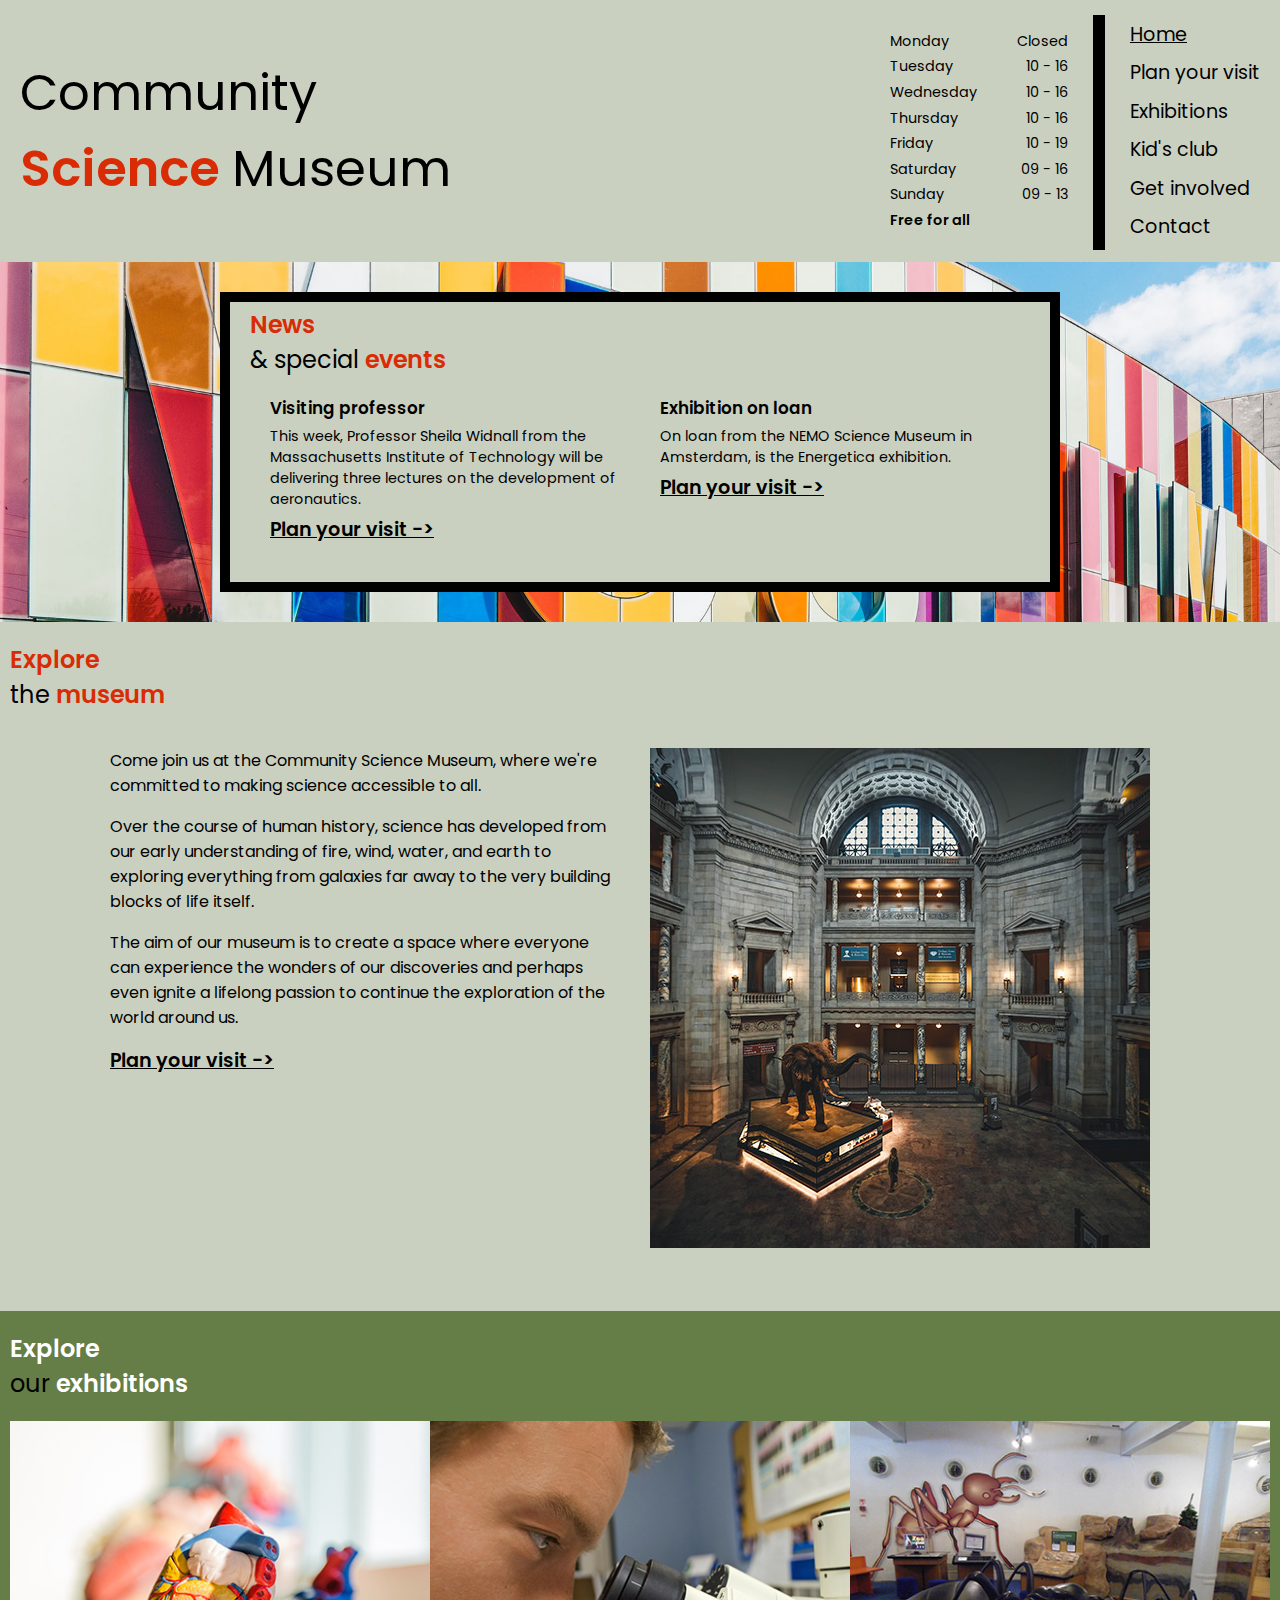
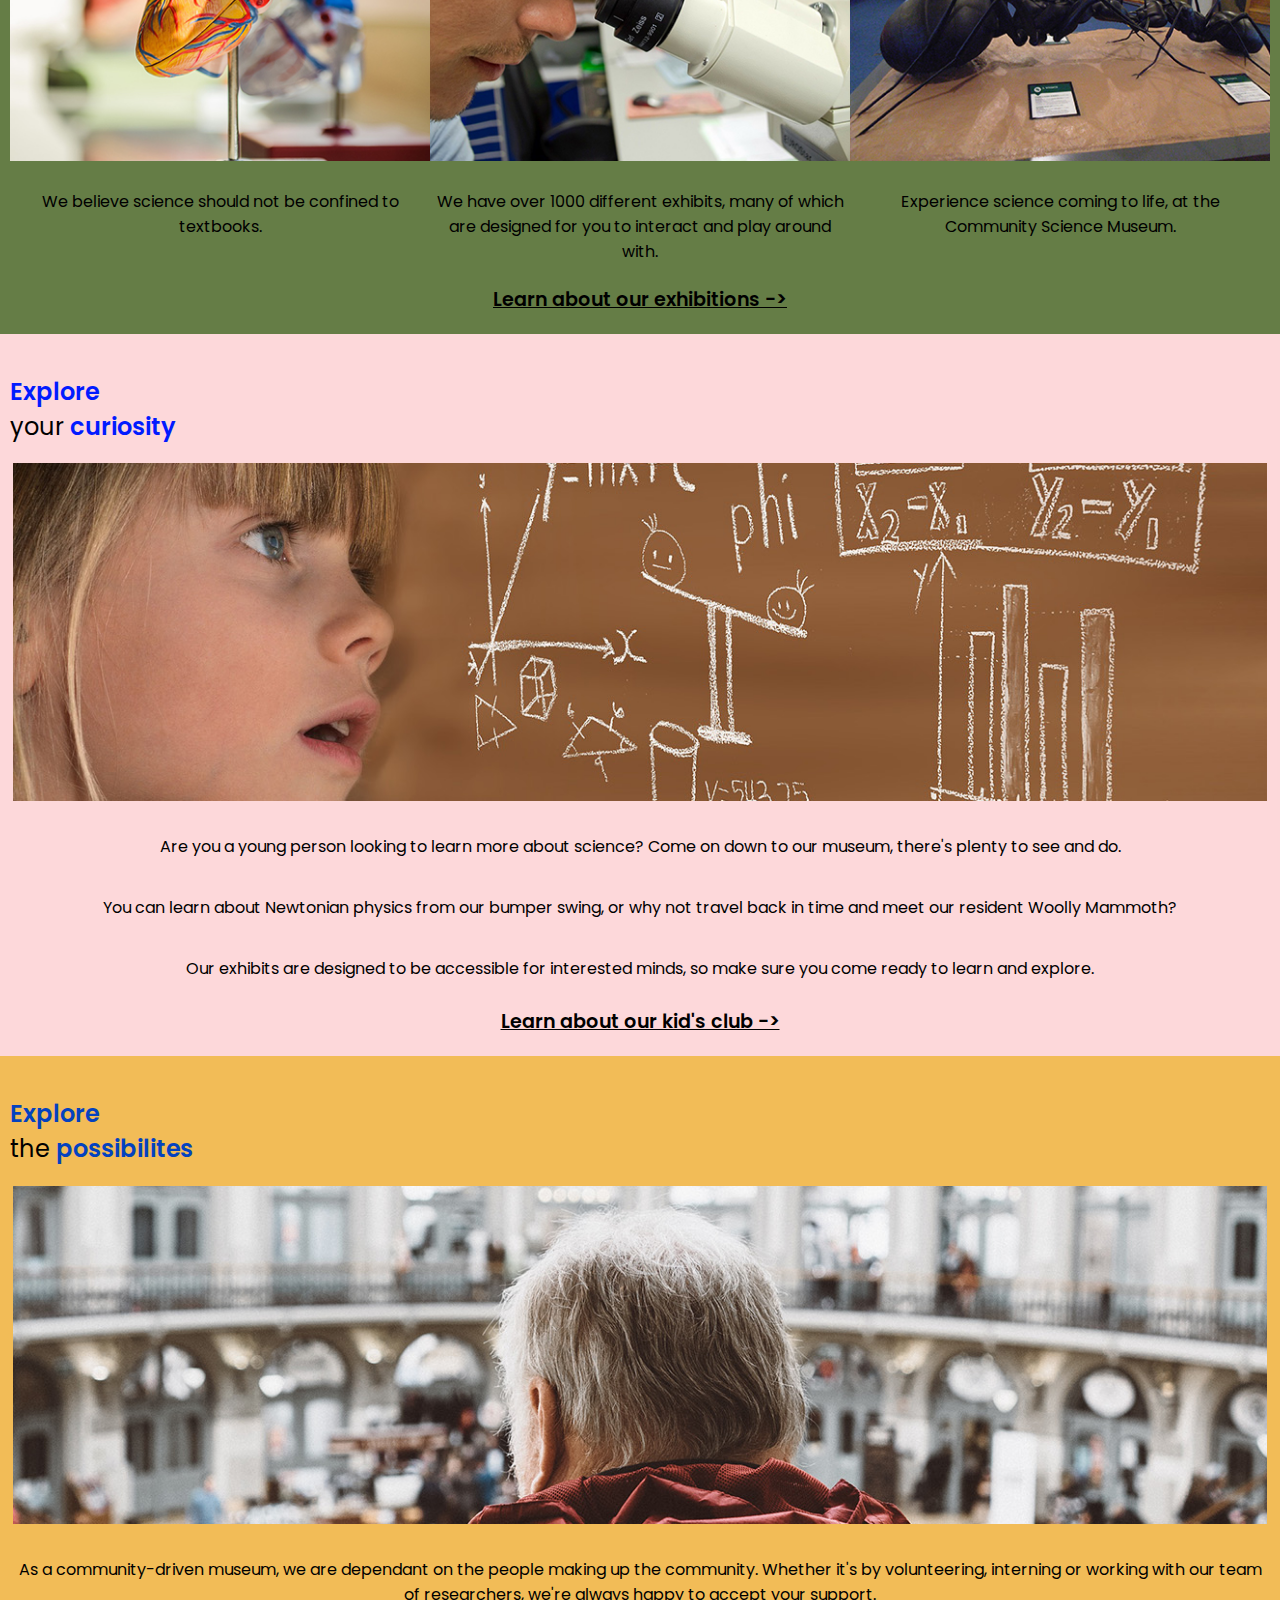
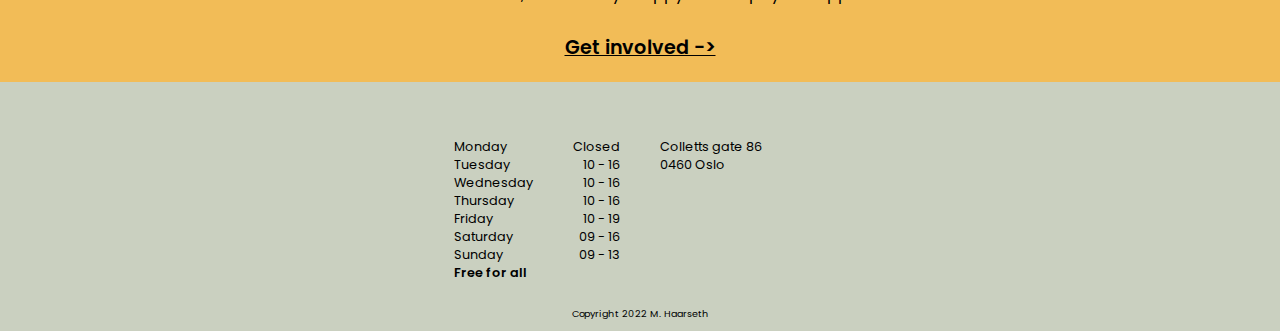
<file: index.html>
<!DOCTYPE html>
<html lang="en">
<head>
    <meta charset="UTF-8">
    <meta http-equiv="X-UA-Compatible" content="IE=edge">
    <meta name="viewport" content="width=device-width, initial-scale=1.0">
    <meta name="description" content="The Community Science Museum - An interactive science museum with over thousand exhibits.">
    <link href="css/styles.css" rel="stylesheet">
    <link rel="preconnect" href="https://fonts.googleapis.com">
    <link rel="preconnect" href="https://fonts.gstatic.com" crossorigin>
    <link href="https://fonts.googleapis.com/css2?family=Poppins:wght@400;600;700&display=swap" rel="stylesheet">
    <title>The Community Science Museum | Home</title>
</head>
<body class="index-body">
    <header>
        <nav>
            <h1 class="nav-heading">
                Community 
                <span class="index-nav-heading-highlight line-break">Science <span class="no-highlight">Museum</span></span>
            </h1>
            <div class="opening-hours">
                <div class="admission">
                    <div class="opening-hours-days">
                        <ul>
                            <li>Monday</li>
                            <li>Tuesday</li>
                            <li>Wednesday</li>
                            <li>Thursday</li>
                            <li>Friday</li>
                            <li>Saturday</li>
                            <li>Sunday</li>
                            <li class="free-highlight">Free for all</li>
                        </ul>
                    </div>
                    <div class="opening-hours-times">
                        <ul>
                            <li>Closed</li>
                            <li>10 - 16</li>
                            <li>10 - 16</li>
                            <li>10 - 16</li>
                            <li>10 - 19</li>
                            <li>09 - 16</li>
                            <li>09 - 13</li>
                        </ul>
                    </div>
                </div>
            </div>
            <div class="nav-menu">
                <div class="nav-divider"></div>
                    <ul>
                        <li class="current">Home</li>
                        <li><a href="visit.html">Plan your visit</a></li>
                        <li><a href="exhibitions.html">Exhibitions</a></li>
                        <li><a href="kids.html">Kid's club</a></li>
                        <li><a href="support.html">Get involved</a></li>
                        <li><a href="contact.html">Contact</a></li>
                    </ul>
            </div>
        </nav>
    </header>
    <main>
        <div class="top-background">
        <section class="news">
            <h2><span class="h-highlight">News</span><span class="line-break"> & special <span class="h-highlight">events</span></span></h2>
            <div class="news-container">
                <div class="news-left">
                    <h3>Visiting professor</h3>
                    <p>
                        This week, Professor Sheila Widnall from the
                        Massachusetts Institute of Technology
                        will be delivering three lectures on the
                        development of aeronautics.
                    </p>
                    <a href="visit.html" class="page-link">Plan your visit -></a>
                </div>
                <div class="news-right">
                    <h3>Exhibition on loan</h3>
                    <p>
                        On loan from the NEMO Science Museum in
                        Amsterdam, is the Energetica exhibition.
                    </p>
                    <a href="visit.html" class="page-link">Plan your visit -></a>
                </div>
            </div>
            <div class="admission-box">
                <div class="opening-hours-days-box">
                    <ul>
                        <li>Monday</li>
                        <li>Tuesday</li>
                        <li>Wednesday</li>
                        <li>Thursday</li>
                        <li>Friday</li>
                        <li>Saturday</li>
                        <li>Sunday</li>
                        <li class="free-highlight">Free for all</li>
                    </ul>
                </div>
                <div class="opening-hours-times-box">
                    <ul>
                        <li>Closed</li>
                        <li>10 - 16</li>
                        <li>10 - 16</li>
                        <li>10 - 16</li>
                        <li>10 - 19</li>
                        <li>09 - 16</li>
                        <li>09 - 13</li>
                    </ul>
                </div>
            </div>
        </section>
        </div>
        <section class="news-mobile">
            <h2><span class="h-highlight">News</span><span class="line-break"> & special <span class="h-highlight">events</span></span></h2>
            <div class="news-container-mobile">
                <div class="news-left-mobile">
                    <h3>Visiting professor</h3>
                    <p>
                        This week, Professor Sheila Widnall from the
                        Massachusetts Institute of Technology
                        will be delivering three lectures on the
                        development of aeronautics.
                    </p>
                    <a href="visit.html" class="page-link">Plan your visit -></a>
                </div>
                <div class="news-right-mobile">
                    <h3>Exhibition on loan</h3>
                    <p>
                        On loan from the NEMO Science Museum in
                        Amsterdam, is the Energetica exhibition.
                    </p>
                    <a href="visit.html" class="page-link">Plan your visit -></a>
                </div>
            </div>
        </section>
        <section class="index-explore-museum">
            <h2>
                <span class="h-highlight">Explore</span>
                <span class="line-break">the <span class="h-highlight">museum</span></span>
            </h2>
            <div class="image-and-text-share">
                <div class="image-and-text-share-copy">
                    <p>
                        Come join us at the Community Science Museum, where we're committed to
                        making science accessible to all.
                    </p>
                    <p>
                        Over the course of human history, science has developed from our early
                        understanding of fire, wind, water, and earth to exploring everything from
                        galaxies far away to the very building blocks of life itself.
                    </p>
                    <p>
                        The aim of our museum is to create a space where everyone can experience
                        the wonders of our discoveries and perhaps even ignite a lifelong passion to
                        continue the exploration of the world around us.
                    </p>
                    <a href="visit.html" class="page-link">Plan your visit -></a>
                </div>
                    <figure class="image-and-text-share-img">
                        <img src="images/reception.jpg" alt="The Community Science Museum reception area">
                    </figure>
            </div>
        </section>
        <section class="index-exhibitions">
            <div class="index-exhibitions-container">
                <h2>
                    <span class="h-highlight">Explore</span>
                    <span class="line-break">our <span class="h-highlight">exhibitions</span></span>
                </h2>
                <div class="index-exhibitions-boxes">
                    <div class="index-exhibitions-box">
                        <div class="index-exhibitions-box-img">
                            <img src="images/heart.jpg" alt="Picture of a model heart">
                        </div>
                        <p>We believe science should not be confined to textbooks.</p>
                    </div>
                    <div class="index-exhibitions-box">
                        <div class="index-exhibitions-box-img">
                            <img src="images/microscope.jpg" alt="Picture of a man looking through a microscope">
                        </div>
                        <p>We have over 1000 different exhibits, many of which are designed for you to interact and play around with.</p>
                    </div>
                    <div class="index-exhibitions-box">
                        <div class="index-exhibitions-box-img">
                            <img src="images/ants.jpg" alt="Picture of two model ants fighting">
                        </div>
                        <p>Experience science coming to life, at the Community Science Museum.</p>
                    </div>
                </div>
                <a href="exhibitions.html" class="page-link">Learn about our exhibitions -></a>
            </div>
        </section>
        <section class="index-kids narrow-image">
            <div class="narrow-image-container">
                <h2>
                    <span class="h-highlight">Explore</span>
                    <span class="line-break">your <span class="h-highlight">curiosity</span></span>
                </h2>
                <div class="narrow-image-img">
                    <img src="images/kidboard.jpg" alt="Young kid looking at chalkboard">
                </div>
                <div class="narrow-image-copy">
                    <p>
                        Are you a young person looking to learn more about science?
                        Come on down to our museum, there's plenty to see and do.
                    </p>
                    <p>
                        You can learn about Newtonian physics from our bumper swing,
                        or why not travel back in time and meet our resident Woolly Mammoth?
                    </p>
                    <p>
                        Our exhibits are designed to be accessible for interested minds,
                        so make sure you come ready to learn and explore.
                    </p>
                </div>
                <a href="kids.html" class="page-link">Learn about our kid's club -></a>
            </div>
        </section>
        <section class="index-support narrow-image">
            <div class="narrow-image-container">
                <h2>
                    <span class="h-highlight">Explore</span>
                    <span class="line-break">the <span class="h-highlight">possibilites</span></span>
                </h2>
                <div class="narrow-image-img">
                    <img src="images/person-in-hall.jpg" alt="Senior person looking at the museum hall">
                </div>
                <div class="narrow-image-copy">
                    <p>
                        As a community-driven museum, we are dependant on the people making up the community.
                        Whether it's by volunteering, interning or working with our team of researchers, we're always happy to accept your support.
                    </p>
                </div>
                <a href="support.html" class="page-link">Get involved -></a>
            </div>
        </section>
    </main>
    <footer>
        <div class="footer-opening-hours">
            <div class="footer-admission">
                <div class="footer-opening-hours-days">
                    <ul>
                        <li>Monday</li>
                        <li>Tuesday</li>
                        <li>Wednesday</li>
                        <li>Thursday</li>
                        <li>Friday</li>
                        <li>Saturday</li>
                        <li>Sunday</li>
                        <li class="free-highlight">Free for all</li>
                    </ul>
                </div>
                <div class="footer-opening-hours-times">
                    <ul>
                        <li>Closed</li>
                        <li>10 - 16</li>
                        <li>10 - 16</li>
                        <li>10 - 16</li>
                        <li>10 - 19</li>
                        <li>09 - 16</li>
                        <li>09 - 13</li>
                    </ul>
                </div>
            </div>
            <div class="footer-adress">
                <ul>
                    <li>Colletts gate 86</li>
                    <li>0460 Oslo</li>
                </ul>
            </div>
        </div>
    <div class="copyright">
        <p>Copyright 2022 M. Haarseth</p>
    </div>
    </footer>
</body>
</html>
</file>
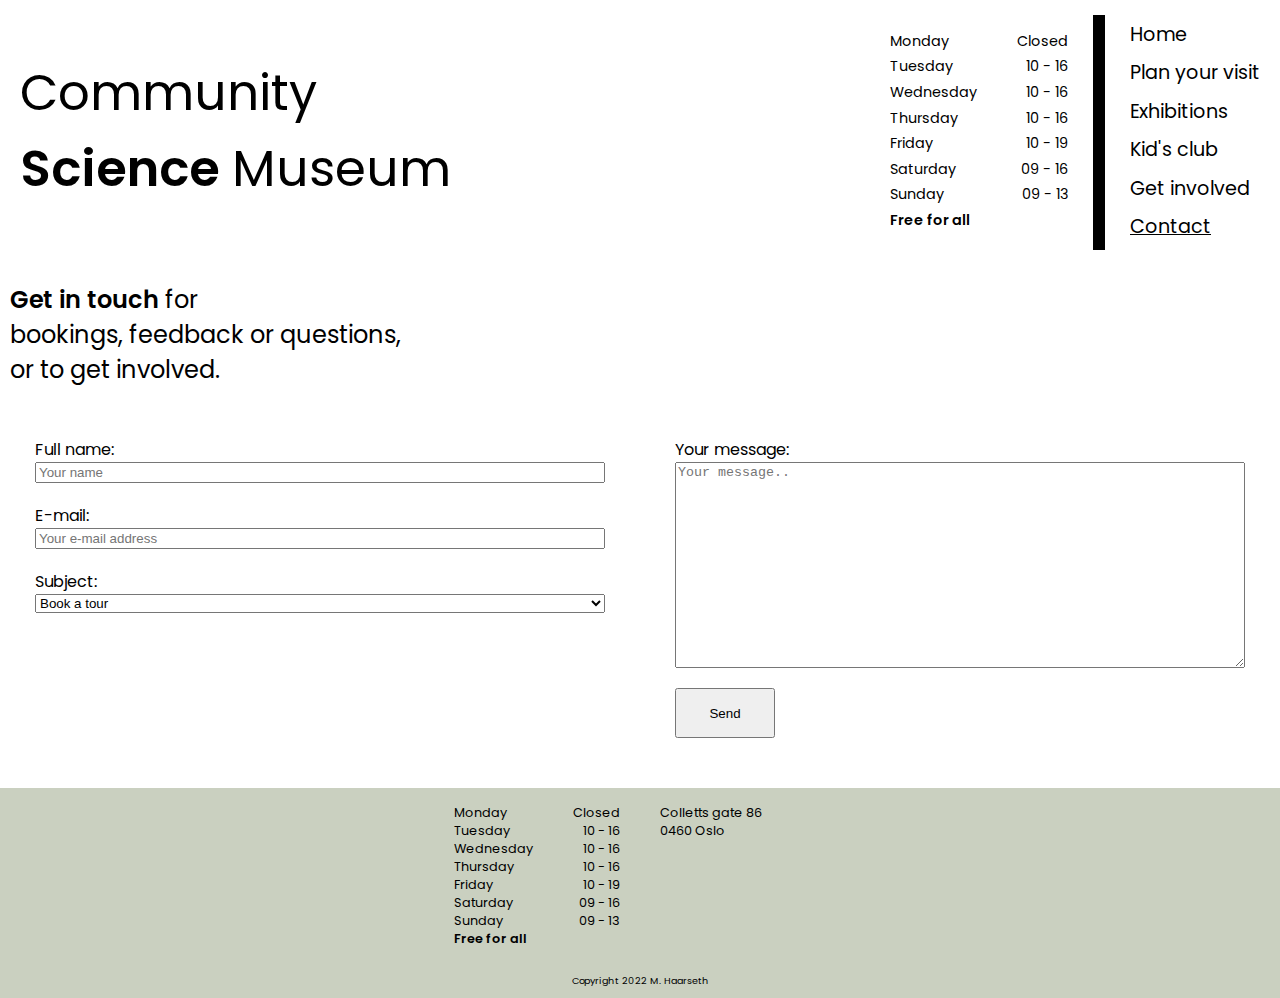
<file: contact.html>
<!DOCTYPE html>
<html lang="en">
<head>
    <meta charset="UTF-8">
    <meta http-equiv="X-UA-Compatible" content="IE=edge">
    <meta name="viewport" content="width=device-width, initial-scale=1.0">
    <meta name="description" content="The Community Science Museum - An interactive science museum with over thousand exhibits. Sign up for activities, join the team or contact us for feedback and questions.">
    <link href="css/styles.css" rel="stylesheet">
    <link rel="preconnect" href="https://fonts.googleapis.com">
    <link rel="preconnect" href="https://fonts.gstatic.com" crossorigin>
    <link href="https://fonts.googleapis.com/css2?family=Poppins:wght@400;600;700&display=swap" rel="stylesheet">
    <title>The Community Science Museum | Contact</title>
</head>
<body class="contact-body">
    <header>
        <nav>
            <h1 class="nav-heading">
                Community 
                <span class="contact-nav-heading-highlight line-break">Science <span class="no-highlight">Museum</span></span>
            </h1>
            <div class="opening-hours">
                <div class="admission">
                    <div class="opening-hours-days">
                        <ul>
                            <li>Monday</li>
                            <li>Tuesday</li>
                            <li>Wednesday</li>
                            <li>Thursday</li>
                            <li>Friday</li>
                            <li>Saturday</li>
                            <li>Sunday</li>
                            <li class="free-highlight">Free for all</li>
                        </ul>
                    </div>
                    <div class="opening-hours-times">
                        <ul>
                            <li>Closed</li>
                            <li>10 - 16</li>
                            <li>10 - 16</li>
                            <li>10 - 16</li>
                            <li>10 - 19</li>
                            <li>09 - 16</li>
                            <li>09 - 13</li>
                        </ul>
                    </div>
                </div>
            </div>
            <div class="nav-menu">
                <div class="nav-divider"></div>
                    <ul>
                        <li><a href="index.html">Home</a></li>
                        <li><a href="visit.html">Plan your visit</a></li>
                        <li><a href="exhibitions.html">Exhibitions</a></li>
                        <li><a href="kids.html">Kid's club</a></li>
                        <li><a href="support.html">Get involved</a></li>
                        <li class="current">Contact</li>
                    </ul>
            </div>
        </nav>
    </header>
    <main class="contact">
        <div class="contact-h1-container">
            <h2>
                <span class="h-highlight">Get in touch</span> for <span class="line-break">
                bookings, feedback or questions,</span><span class="line-break"></span>
                or to get involved.
            </h2>
        </div>

        <form method="GET">
            <div class="contact-left">
                <label for="full-name">Full name:</label>
                <input type="text" Name="Full name" id="full-name" placeholder="Your name">
                <label for="e-mail">E-mail:</label>
                <input type="email" Name="E-mail" id="e-mail" Placeholder="Your e-mail address">
                <label>Subject:</label>
                <select name="subject" id="subject">
                    <option value="book-a-tour">Book a tour</option>
                    <option value="kid's club">Sign up for one of our kid clubs</option>
                    <option value="support">Support</option>
                    <option value="internship">Internship</option>
                    <option value="volunteering">Volunteering</option>
                    <option value="researcher">I am a researcher</option>
                    <option value="question">Questions</option>
                    <option value="feedback">Feedback</option>
                </select>
            </div>
            <div class="contact-right">
                <label for="message">Your message:</label>
                <textarea id="message" name="message" placeholder="Your message.."></textarea>
                <input type="submit" class="contact-cta-button" value="Send">
            </div>
        </form>

    </main>
    <footer>
        <div class="footer-opening-hours">
            <div class="footer-admission">
                <div class="footer-opening-hours-days">
                    <ul>
                        <li>Monday</li>
                        <li>Tuesday</li>
                        <li>Wednesday</li>
                        <li>Thursday</li>
                        <li>Friday</li>
                        <li>Saturday</li>
                        <li>Sunday</li>
                        <li class="free-highlight">Free for all</li>
                    </ul>
                </div>
                <div class="footer-opening-hours-times">
                    <ul>
                        <li>Closed</li>
                        <li>10 - 16</li>
                        <li>10 - 16</li>
                        <li>10 - 16</li>
                        <li>10 - 19</li>
                        <li>09 - 16</li>
                        <li>09 - 13</li>
                    </ul>
                </div>
            </div>
            <div class="footer-adress">
                <ul>
                    <li>Colletts gate 86</li>
                    <li>0460 Oslo</li>
                </ul>
            </div>
        </div>
    <div class="copyright">
        <p>Copyright 2022 M. Haarseth</p>
    </div>
    </footer>
</body>
</html>
</file>
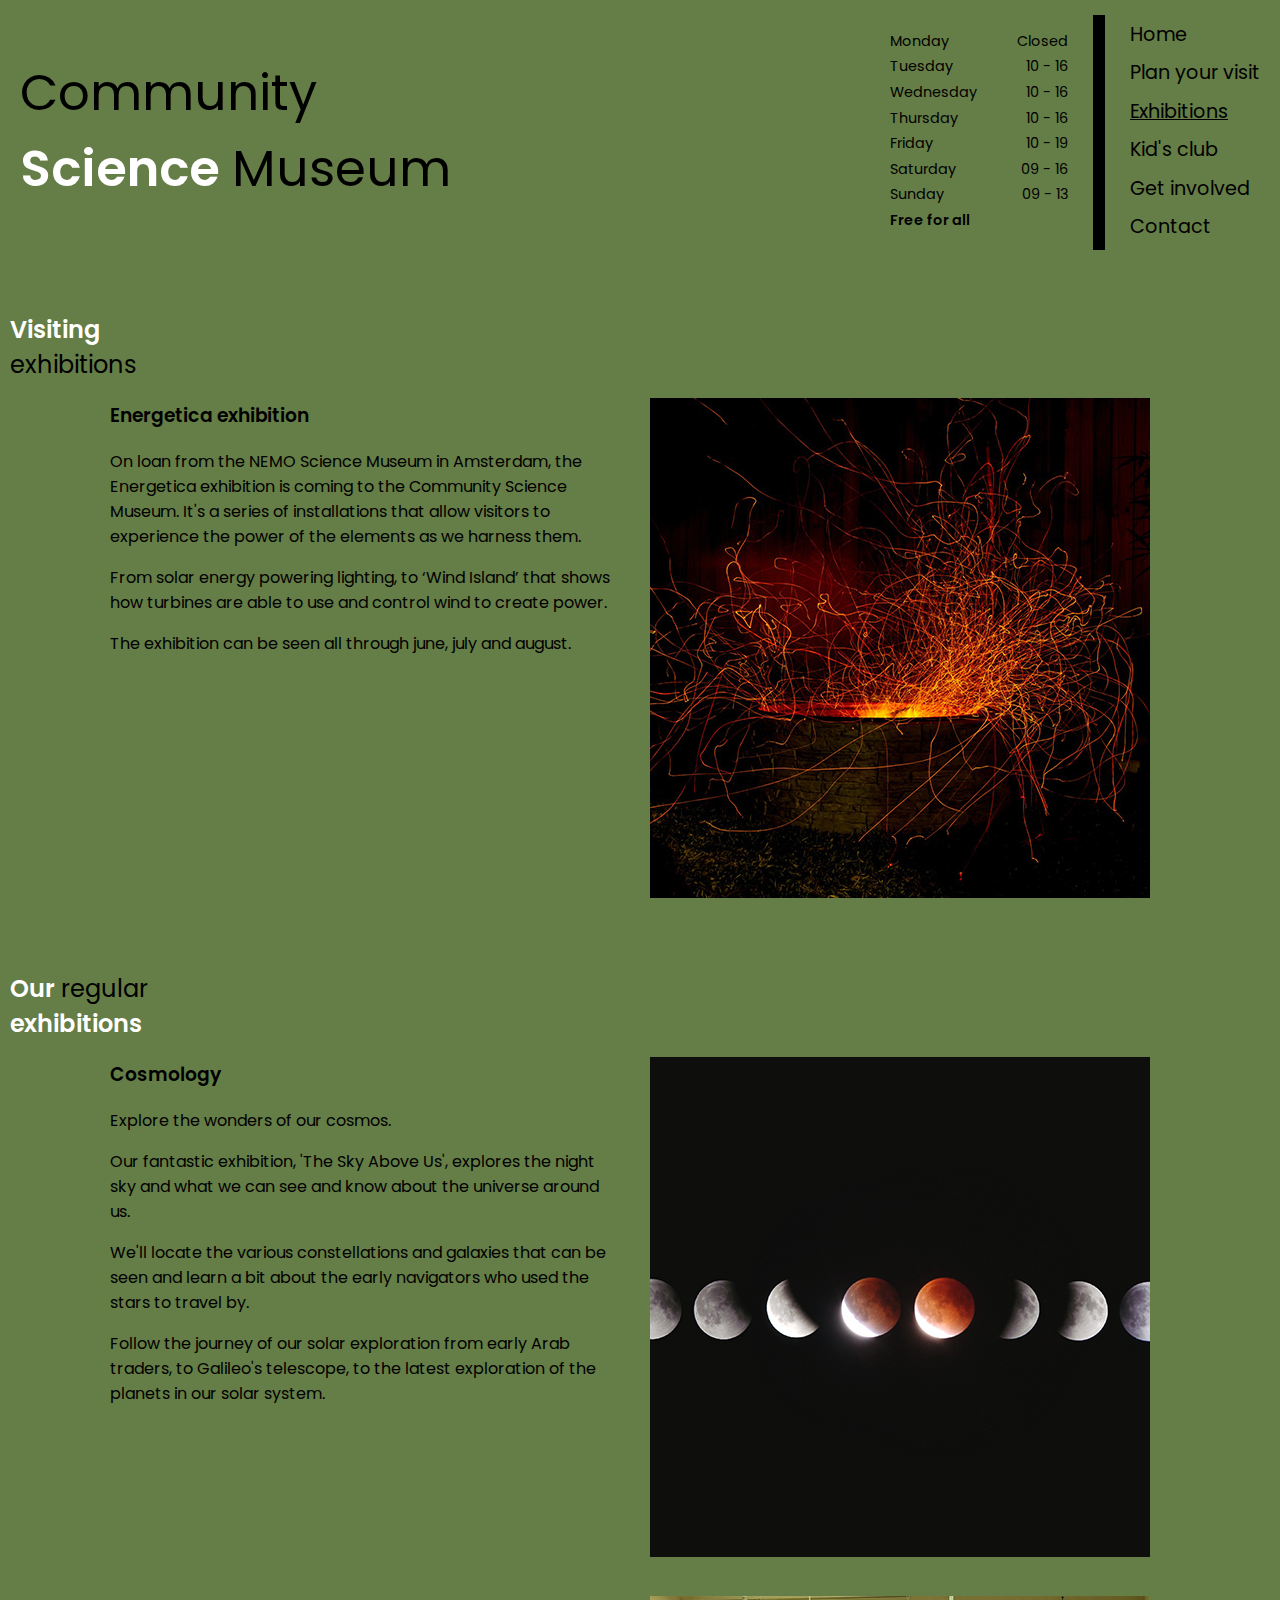
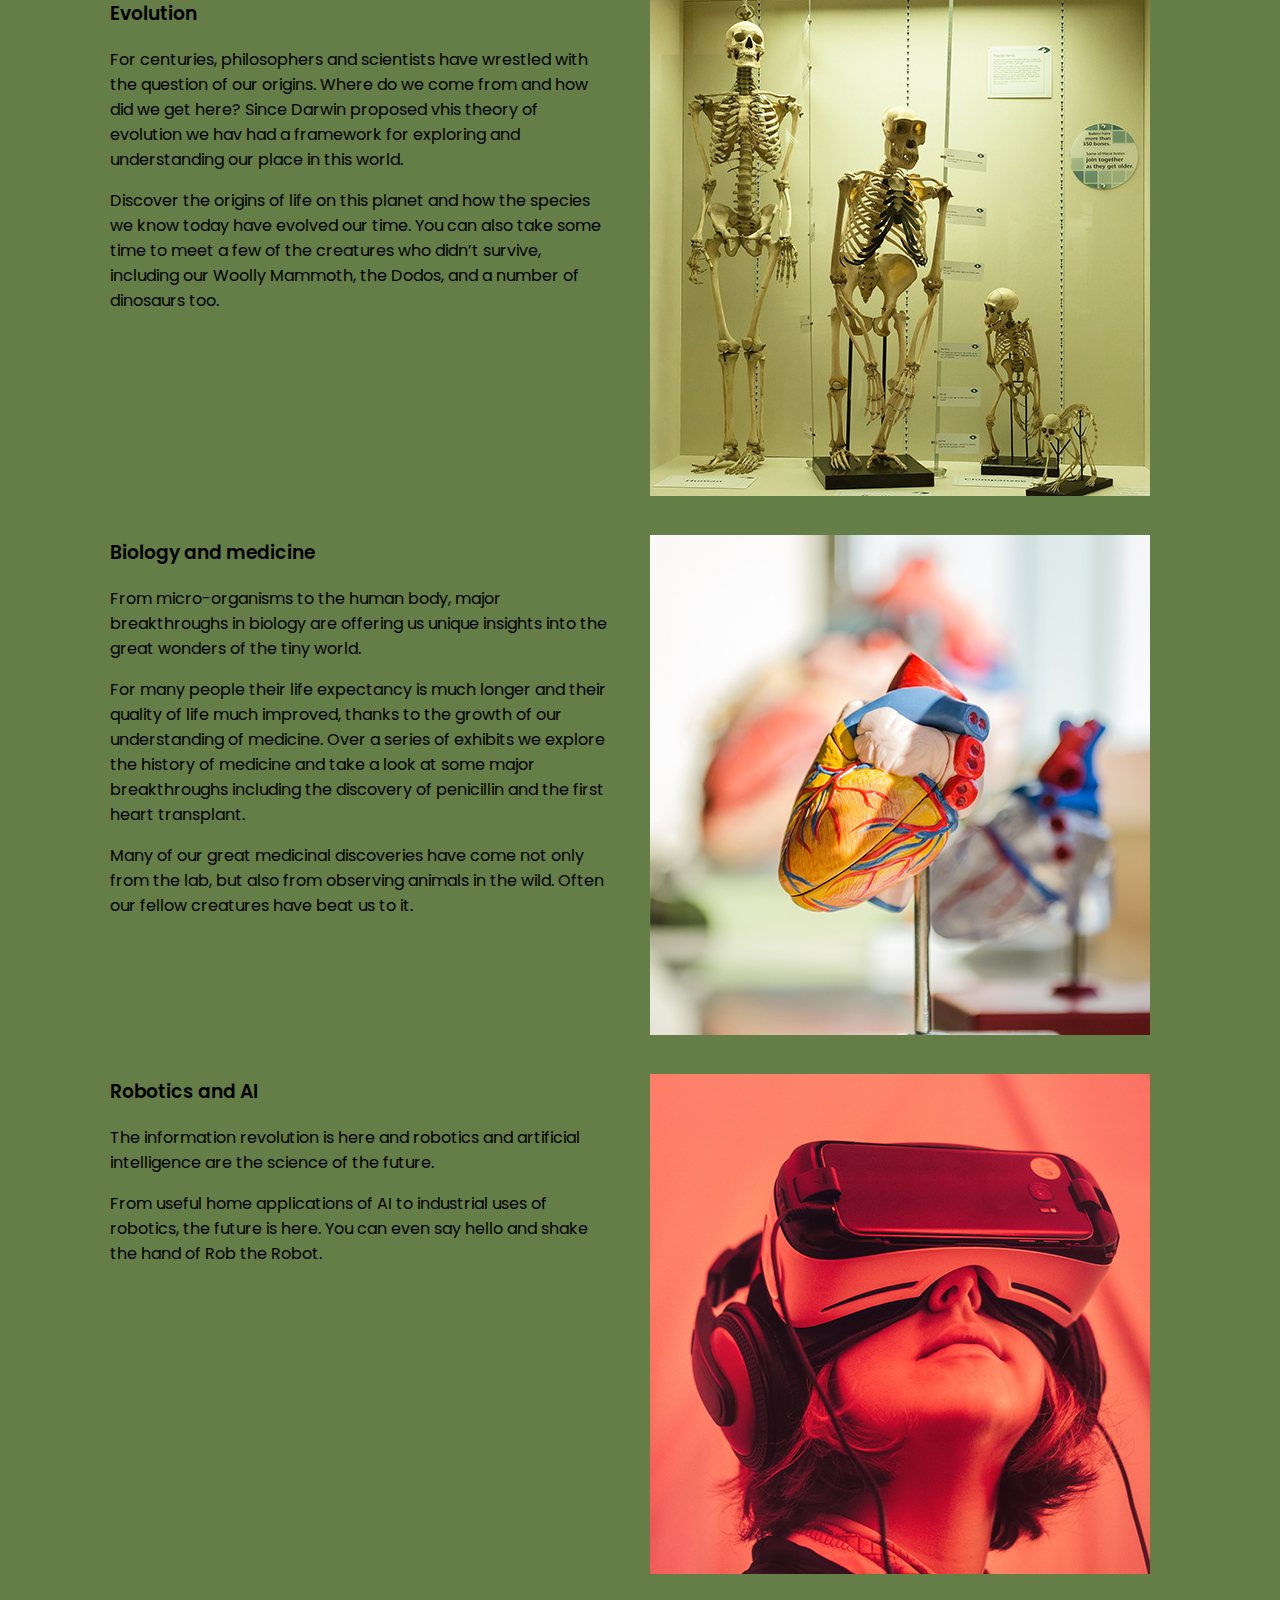
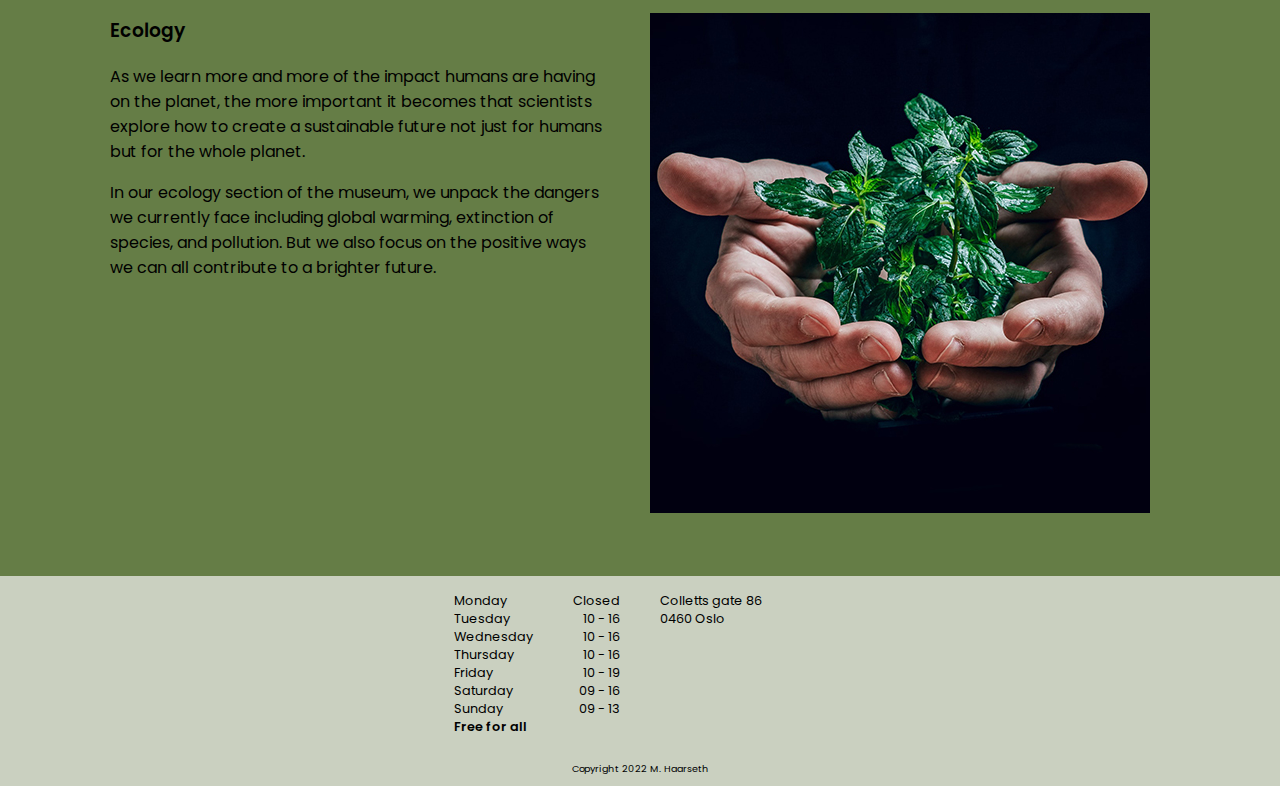
<file: exhibitions.html>
<!DOCTYPE html>
<html lang="en">
<head>
    <meta charset="UTF-8">
    <meta http-equiv="X-UA-Compatible" content="IE=edge">
    <meta name="viewport" content="width=device-width, initial-scale=1.0">
    <meta name="description" content="The Community Science Museum - An interactive science museum with over thousand exhibits. Read about our regular exhibits, and the visiting ones.">
    <link href="css/styles.css" rel="stylesheet">
    <link rel="preconnect" href="https://fonts.googleapis.com">
    <link rel="preconnect" href="https://fonts.gstatic.com" crossorigin>
    <link href="https://fonts.googleapis.com/css2?family=Poppins:wght@400;600;700&display=swap" rel="stylesheet">
    <title>The Community Science Museum | Exhibitions</title>
</head>
<body class="exhibitions-body">
    <header>
        <nav>
            <h1 class="nav-heading">
                Community 
                <span class="exhibitions-nav-heading-highlight line-break">Science <span class="no-highlight">Museum</span></span>
            </h1>
            <div class="opening-hours">
                <div class="admission">
                    <div class="opening-hours-days">
                        <ul>
                            <li>Monday</li>
                            <li>Tuesday</li>
                            <li>Wednesday</li>
                            <li>Thursday</li>
                            <li>Friday</li>
                            <li>Saturday</li>
                            <li>Sunday</li>
                            <li class="free-highlight">Free for all</li>
                        </ul>
                    </div>
                    <div class="opening-hours-times">
                        <ul>
                            <li>Closed</li>
                            <li>10 - 16</li>
                            <li>10 - 16</li>
                            <li>10 - 16</li>
                            <li>10 - 19</li>
                            <li>09 - 16</li>
                            <li>09 - 13</li>
                        </ul>
                    </div>
                </div>
            </div>
            <div class="nav-menu">
                <div class="nav-divider"></div>
                    <ul>
                        <li><a href="index.html">Home</a></li>
                        <li><a href="visit.html">Plan your visit</a></li>
                        <li class="current">Exhibitions</li>
                        <li><a href="kids.html">Kid's club</a></li>
                        <li><a href="support.html">Get involved</a></li>
                        <li><a href="contact.html">Contact</a></li>
                    </ul>
            </div>
        </nav>
    </header>
    <main>
        <section class="visiting-exhibitions-container">
            <h2>
                <span class="h-highlight">Visiting</span><br>
                exhibitions
            </h2>
            <div class="image-and-text-share">
                <div class="image-and-text-share-copy">
                    <h3>Energetica exhibition</h3>
                    <p>
                        On loan from the NEMO Science Museum in Amsterdam,
                        the Energetica exhibition is coming to the Community Science
                        Museum. It's a series of installations that allow visitors to
                        experience the power of the elements as we harness them.
                    </p>
                    <p>
                        From solar energy powering lighting, to ‘Wind Island’ that shows
                        how turbines are able to use and control wind to create power.
                    </p>
                    <p>
                        The exhibition can be seen all through june, july and august.
                    </p>
                </div>
                    <figure class="image-and-text-share-img">
                        <img src="images/element-fire.jpg" alt="A pan of fire">
                    </figure>
            </div>
        </section>
        <section class="regular-exhibitions-container">
            <h2>
                <span class="h-highlight">Our</span> regular<br>
                <span class="h-highlight">exhibitions</span>
            </h2>
            <div class="image-and-text-share">
                <div class="image-and-text-share-copy">
                    <h3>Cosmology</h3>
                    <p>
                        Explore the wonders of our cosmos.
                    </p>
                    <p>
                        Our fantastic exhibition, 'The Sky Above Us', explores the night
                        sky and what we can see and know about the universe around us.
                    </p>
                    <p>
                        We'll locate the various constellations and galaxies that can be
                        seen and learn a bit about the early navigators who used the
                        stars to travel by.
                    </p>
                    <p>
                        Follow the journey of our solar exploration from early Arab traders,
                        to Galileo's telescope, to the latest exploration of the
                        planets in our solar system.
                    </p>
                </div>
                    <figure class="image-and-text-share-img">
                        <img src="images/cosmology.jpg" alt="The different moon phases">
                    </figure>
            </div>
            <div class="image-and-text-share">
                <div class="image-and-text-share-copy">
                    <h3>Evolution</h3>
                    <p>
                        For centuries, philosophers and scientists have wrestled with the
                        question of our origins. Where do we come from and how did we
                        get here? Since Darwin proposed vhis theory of evolution we hav
                         had a framework for exploring and understanding our place in
                        this world.
                    </p>
                    <p>
                        Discover the origins of life on this planet and how the species we
                        know today have evolved our time. You can also take some
                        time to meet a few of the creatures who didn’t survive, including our
                        Woolly Mammoth, the Dodos, and a number of
                        dinosaurs too.
                    </p>
                </div>
                    <figure class="image-and-text-share-img">
                        <img src="images/evolution.jpg" alt="A family of skeletons">
                    </figure>
            </div>
            <div class="image-and-text-share">
                <div class="image-and-text-share-copy">
                    <h3>Biology and medicine</h3>
                    <p>
                        From micro-organisms to the human body, major breakthroughs in
                        biology are offering us unique insights into the great wonders of
                        the tiny world.
                    </p>
                    <p>
                        For many people their life expectancy is much longer and their quality
                        of life much improved, thanks to the growth of our understanding of
                        medicine. Over a series of exhibits we explore the history of medicine and
                        take a look at some major breakthroughs including the discovery of
                        penicillin and the first heart transplant. 
                    </p>
                    <p>
                        Many of our great medicinal discoveries have come not only from the lab,
                        but also from observing animals in the wild. Often our fellow creatures
                        have beat us to it.
                    </p>
                </div>
                    <figure class="image-and-text-share-img">
                        <img src="images/biology-and-medicine.jpg" alt="A model of a heart">
                    </figure>
            </div>
            <div class="image-and-text-share">
                <div class="image-and-text-share-copy">
                    <h3>Robotics and AI</h3>
                    <p>
                        The information revolution is here and robotics and artificial intelligence
                        are the science of the future. 
                    </p>
                    <p>
                        From useful home applications of AI to industrial uses of robotics,
                        the future is here. You can even say hello and shake the hand of
                        Rob the Robot.
                    </p>
                </div>
                    <figure class="image-and-text-share-img">
                        <img src="images/robotics-and-ai.jpg" alt="Kid with VR goggles">
                    </figure>
            </div>
            <div class="image-and-text-share">
                <div class="image-and-text-share-copy">
                    <h3>Ecology</h3>
                    <p>
                        As we learn more and more of the impact humans are having on the
                        planet, the more important it becomes that scientists explore how to
                        create a sustainable future not just for humans but for the
                        whole planet.
                    </p>
                    <p>
                        In our ecology section of the museum, we unpack the dangers we
                        currently face including global warming, extinction of species, and
                        pollution. But we also focus on the positive ways we can all contribute
                        to a brighter future.
                    </p>
                </div>
                    <figure class="image-and-text-share-img">
                        <img src="images/ecology.jpg" alt="A fistful of leaves">
                    </figure>
            </div>
        </section>

    </main>
    <footer>
        <div class="footer-opening-hours">
            <div class="footer-admission">
                <div class="footer-opening-hours-days">
                    <ul>
                        <li>Monday</li>
                        <li>Tuesday</li>
                        <li>Wednesday</li>
                        <li>Thursday</li>
                        <li>Friday</li>
                        <li>Saturday</li>
                        <li>Sunday</li>
                        <li class="free-highlight">Free for all</li>
                    </ul>
                </div>
                <div class="footer-opening-hours-times">
                    <ul>
                        <li>Closed</li>
                        <li>10 - 16</li>
                        <li>10 - 16</li>
                        <li>10 - 16</li>
                        <li>10 - 19</li>
                        <li>09 - 16</li>
                        <li>09 - 13</li>
                    </ul>
                </div>
            </div>
            <div class="footer-adress">
                <ul>
                    <li>Colletts gate 86</li>
                    <li>0460 Oslo</li>
                </ul>
            </div>
        </div>
    <div class="copyright">
        <p>Copyright 2022 M. Haarseth</p>
    </div>
    </footer>
</body>
</html>
</file>
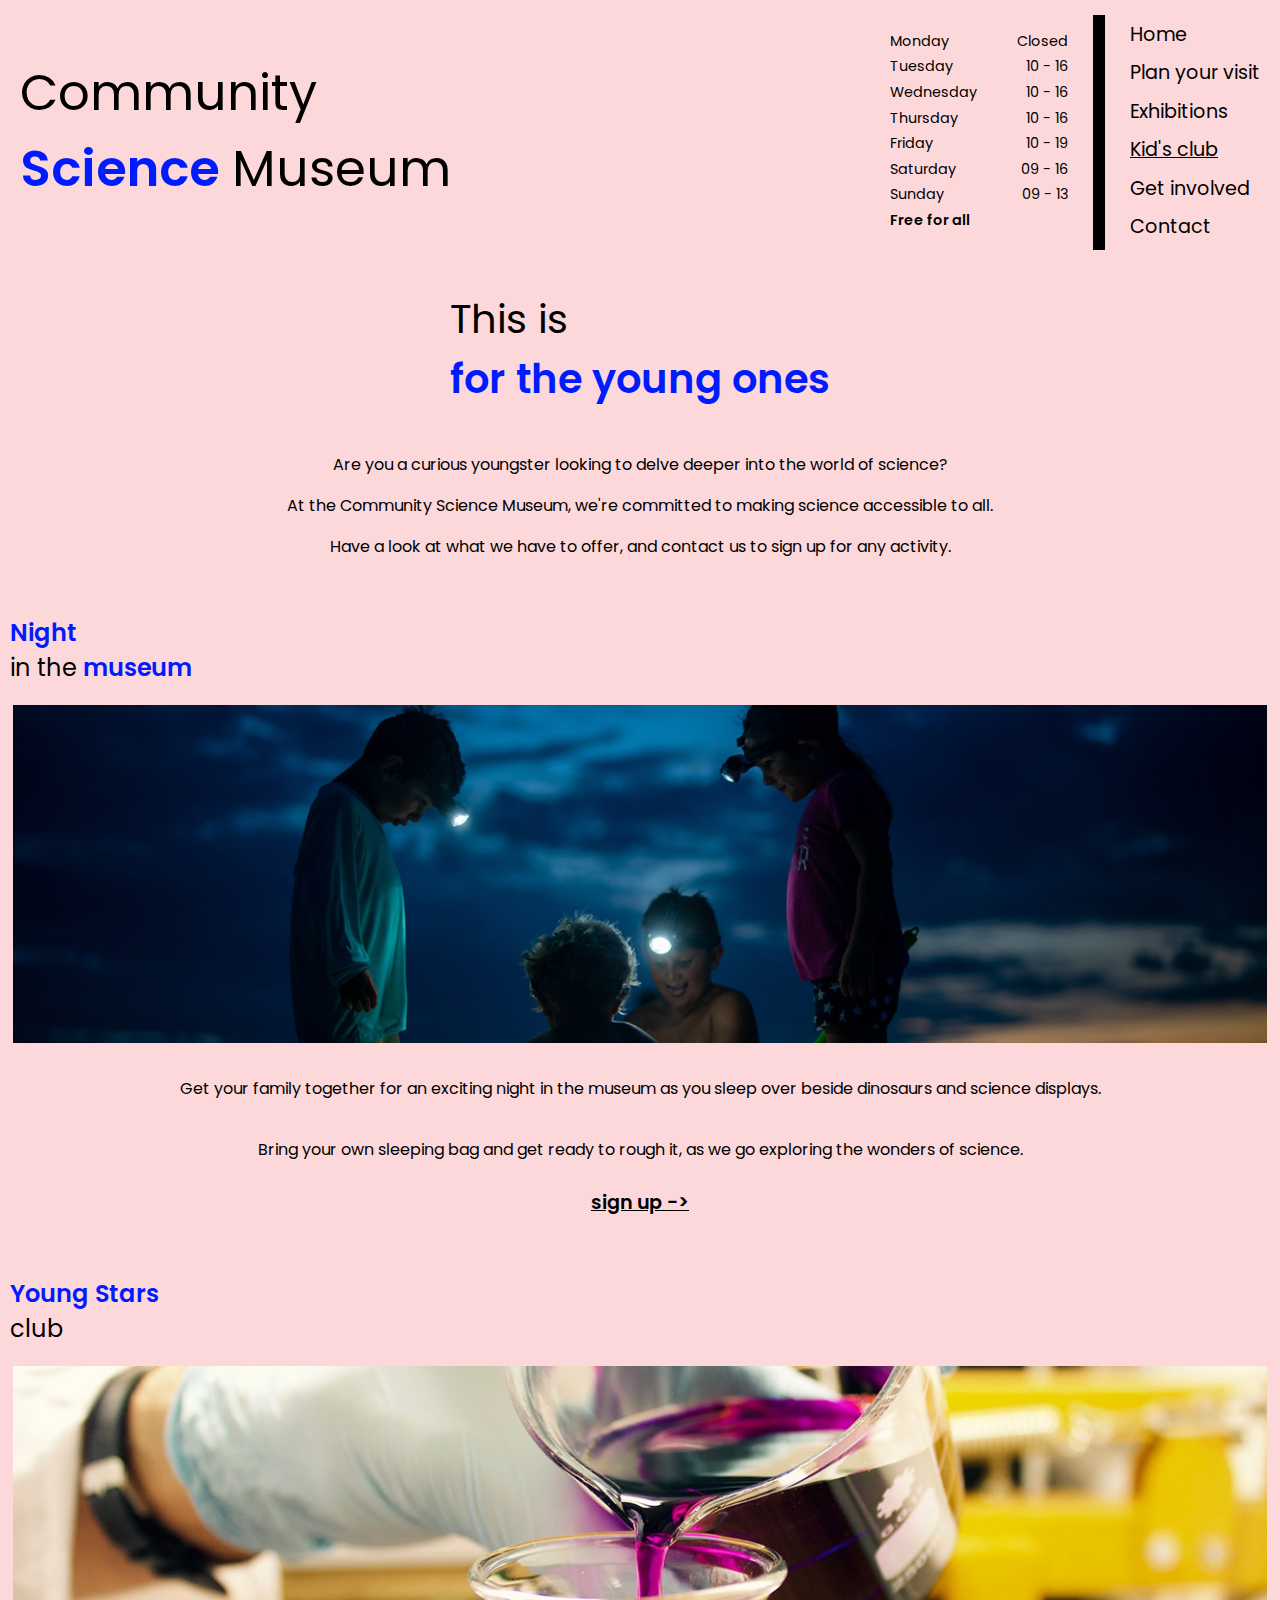
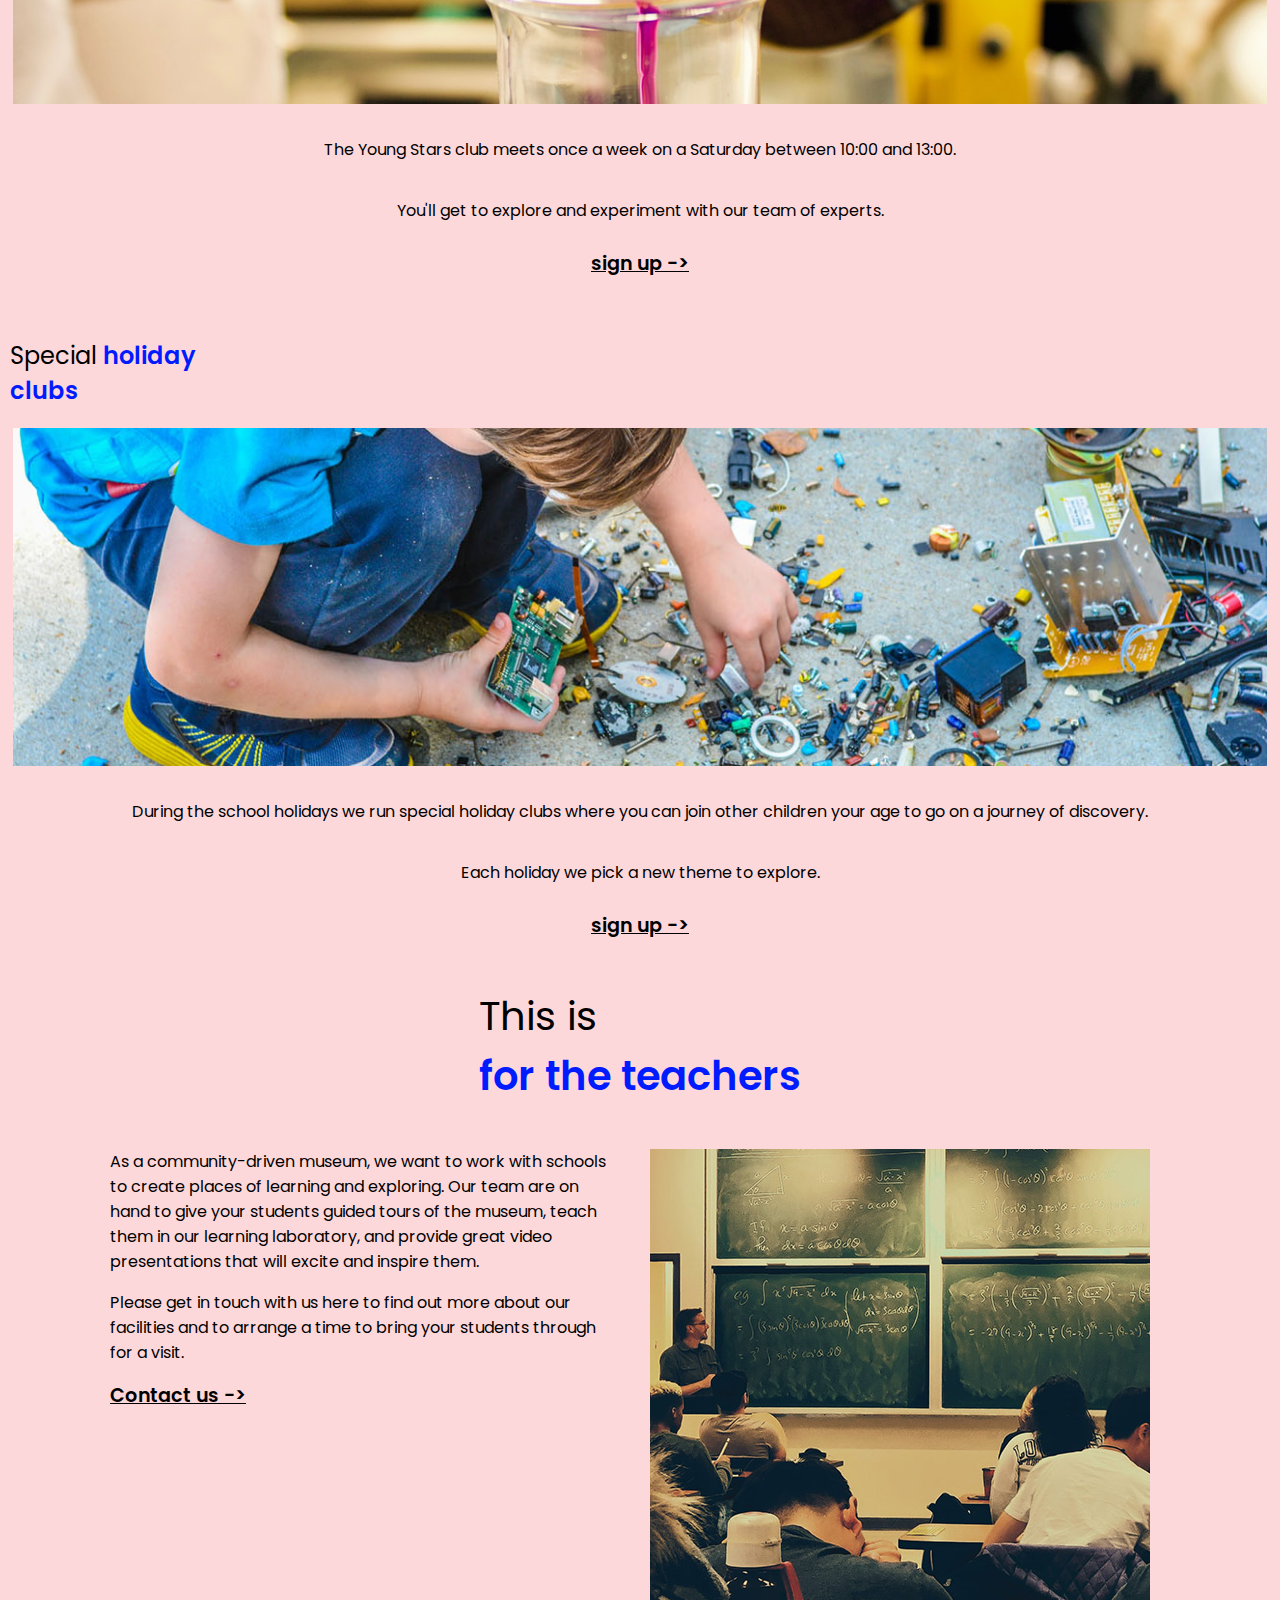
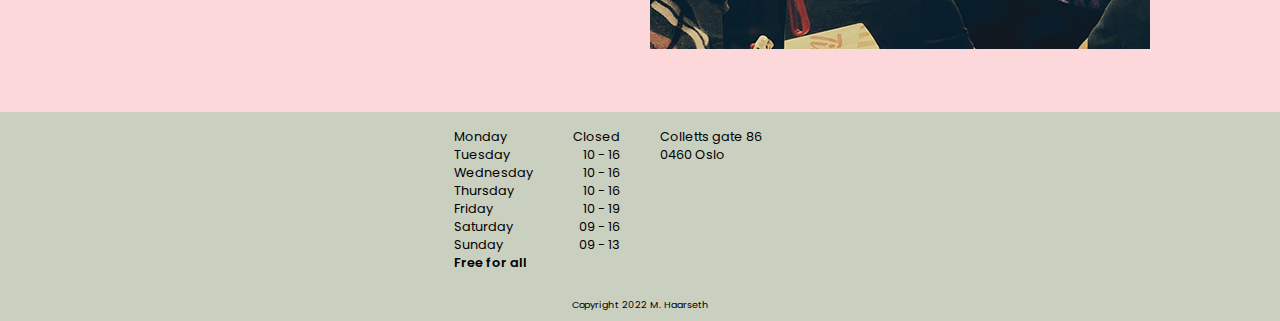
<file: kids.html>
<!DOCTYPE html>
<html lang="en">
<head>
    <meta charset="UTF-8">
    <meta http-equiv="X-UA-Compatible" content="IE=edge">
    <meta name="viewport" content="width=device-width, initial-scale=1.0">
    <meta name="description" content="The Community Science Museum - An interactive science museum with over thousand exhibits. Explore our activities for kids.">
    <link href="css/styles.css" rel="stylesheet">
    <link rel="preconnect" href="https://fonts.googleapis.com">
    <link rel="preconnect" href="https://fonts.gstatic.com" crossorigin>
    <link href="https://fonts.googleapis.com/css2?family=Poppins:wght@400;600;700&display=swap" rel="stylesheet">
    <title>The Community Science Museum | Kid's club</title>
</head>
<body class="kids-body">
    <header>
        <nav>
            <h1 class="nav-heading">
                Community 
                <span class="kids-nav-heading-highlight line-break">Science <span class="no-highlight">Museum</span></span>
            </h1>
            <div class="opening-hours">
                <div class="admission">
                    <div class="opening-hours-days">
                        <ul>
                            <li>Monday</li>
                            <li>Tuesday</li>
                            <li>Wednesday</li>
                            <li>Thursday</li>
                            <li>Friday</li>
                            <li>Saturday</li>
                            <li>Sunday</li>
                            <li class="free-highlight">Free for all</li>
                        </ul>
                    </div>
                    <div class="opening-hours-times">
                        <ul>
                            <li>Closed</li>
                            <li>10 - 16</li>
                            <li>10 - 16</li>
                            <li>10 - 16</li>
                            <li>10 - 19</li>
                            <li>09 - 16</li>
                            <li>09 - 13</li>
                        </ul>
                    </div>
                </div>
            </div>
            <div class="nav-menu">
                <div class="nav-divider"></div>
                    <ul>
                        <li><a href="index.html">Home</a></li>
                        <li><a href="visit.html">Plan your visit</a></li>
                        <li><a href="exhibitions.html">Exhibitions</a></li>
                        <li class="current">Kid's club</li>
                        <li><a href="support.html">Get involved</a></li>
                        <li><a href="contact.html">Contact</a></li>
                    </ul>
            </div>
        </nav>
    </header>
    <main class="kids-club">
        <section class="kids-top">
            <div class="kids-top-h1">
                <h1>This is <br> <span class="h-highlight"> for the young ones </span></h1>
            </div>
            <div class="kids-top-copy">
                <p>Are you a curious youngster looking to delve deeper into the world of science?</p>
                <p>At the Community Science Museum,  we're committed to making science accessible to all.</p>
                <p>Have a look at what we have to offer, and contact us to sign up for any activity.</p>
            </div>
        </section>

        <section class="narrow-image">
            <div class="narrow-image-container">
                <h2>
                    <span class="h-highlight">Night</span><br>
                    in the <span class="h-highlight">museum</span>
                </h2>
                <div class="narrow-image-img">
                    <img src="images/kids-night.jpg" alt="Kids with headlights in the dark">
                </div>
                <div class="narrow-image-copy">
                    <p>
                        Get your family together for an exciting night in the museum as you sleep over beside dinosaurs and science displays.
                    </p>
                    <p>
                        Bring your own sleeping bag and get ready to rough it, as we go exploring the wonders of science. 
                    </p>
                </div>
                <a href="contact.html" class="page-link">sign up -></a>
            </div>
        </section>

        <section class="narrow-image">
            <div class="narrow-image-container">
                <h2>
                    <span class="h-highlight">Young Stars</span><br>
                    club
                </h2>
                <div class="narrow-image-img">
                    <img src="images/person-experimenting.jpg" alt="Person experimenting with liquids">
                </div>
                <div class="narrow-image-copy">
                    <p>
                        The Young Stars club meets once a week on a Saturday between 10:00 and 13:00.
                    </p>
                    <p>
                        You'll get to explore and experiment with our team of experts.
                    </p>
                </div>
                <a href="contact.html" class="page-link">sign up -></a>
            </div>
        </section>

        <section class="narrow-image">
            <div class="narrow-image-container">
                <h2>
                    Special <span class="h-highlight">holiday<br>
                    clubs</span>
                </h2>
                <div class="narrow-image-img">
                    <img src="images/kid-electronics.jpg" alt="Kid building something out of electronics">
                </div>
                <div class="narrow-image-copy">
                    <p>
                        During the school holidays we run special holiday clubs where you can join
                        other children your age to go on a journey of discovery.
                    </p>
                    <p>
                        Each holiday we pick a new theme to explore.
                    </p>
                </div>
                <a href="contact.html" class="page-link">sign up -></a>
            </div>
        </section>
        
        <section class="for-teachers kids-top">
            <div class="kids-top-h1">
                <h1>This is <br> <span class="h-highlight"> for the teachers </span></h1>
            </div>
            <div class="image-and-text-share">
                <div class="image-and-text-share-copy">
                    <p>
                        As a community-driven museum, we want to work
                        with schools to create places of learning and exploring.
                        Our team are on hand to give your students guided tours
                        of the museum, teach them in our learning laboratory,
                        and provide great video presentations that will excite and
                        inspire them.
                    </p>
                    <p>
                        Please get in touch with us here to find out more
                        about our facilities and to arrange a time to bring
                        your students through for a visit.
                    </p>
                    <a href="contact.html" class="page-link">Contact us -></a>
                </div>
                    <figure class="image-and-text-share-img">
                        <img src="images/class-tour.jpg" alt="Class on guided tour of the museum">
                    </figure>
            </div>
        </section>

    </main>
    <footer>
        <div class="footer-opening-hours">
            <div class="footer-admission">
                <div class="footer-opening-hours-days">
                    <ul>
                        <li>Monday</li>
                        <li>Tuesday</li>
                        <li>Wednesday</li>
                        <li>Thursday</li>
                        <li>Friday</li>
                        <li>Saturday</li>
                        <li>Sunday</li>
                        <li class="free-highlight">Free for all</li>
                    </ul>
                </div>
                <div class="footer-opening-hours-times">
                    <ul>
                        <li>Closed</li>
                        <li>10 - 16</li>
                        <li>10 - 16</li>
                        <li>10 - 16</li>
                        <li>10 - 19</li>
                        <li>09 - 16</li>
                        <li>09 - 13</li>
                    </ul>
                </div>
            </div>
            <div class="footer-adress">
                <ul>
                    <li>Colletts gate 86</li>
                    <li>0460 Oslo</li>
                </ul>
            </div>
        </div>
    <div class="copyright">
        <p>Copyright 2022 M. Haarseth</p>
    </div>
    </footer>
</body>
</html>
</file>
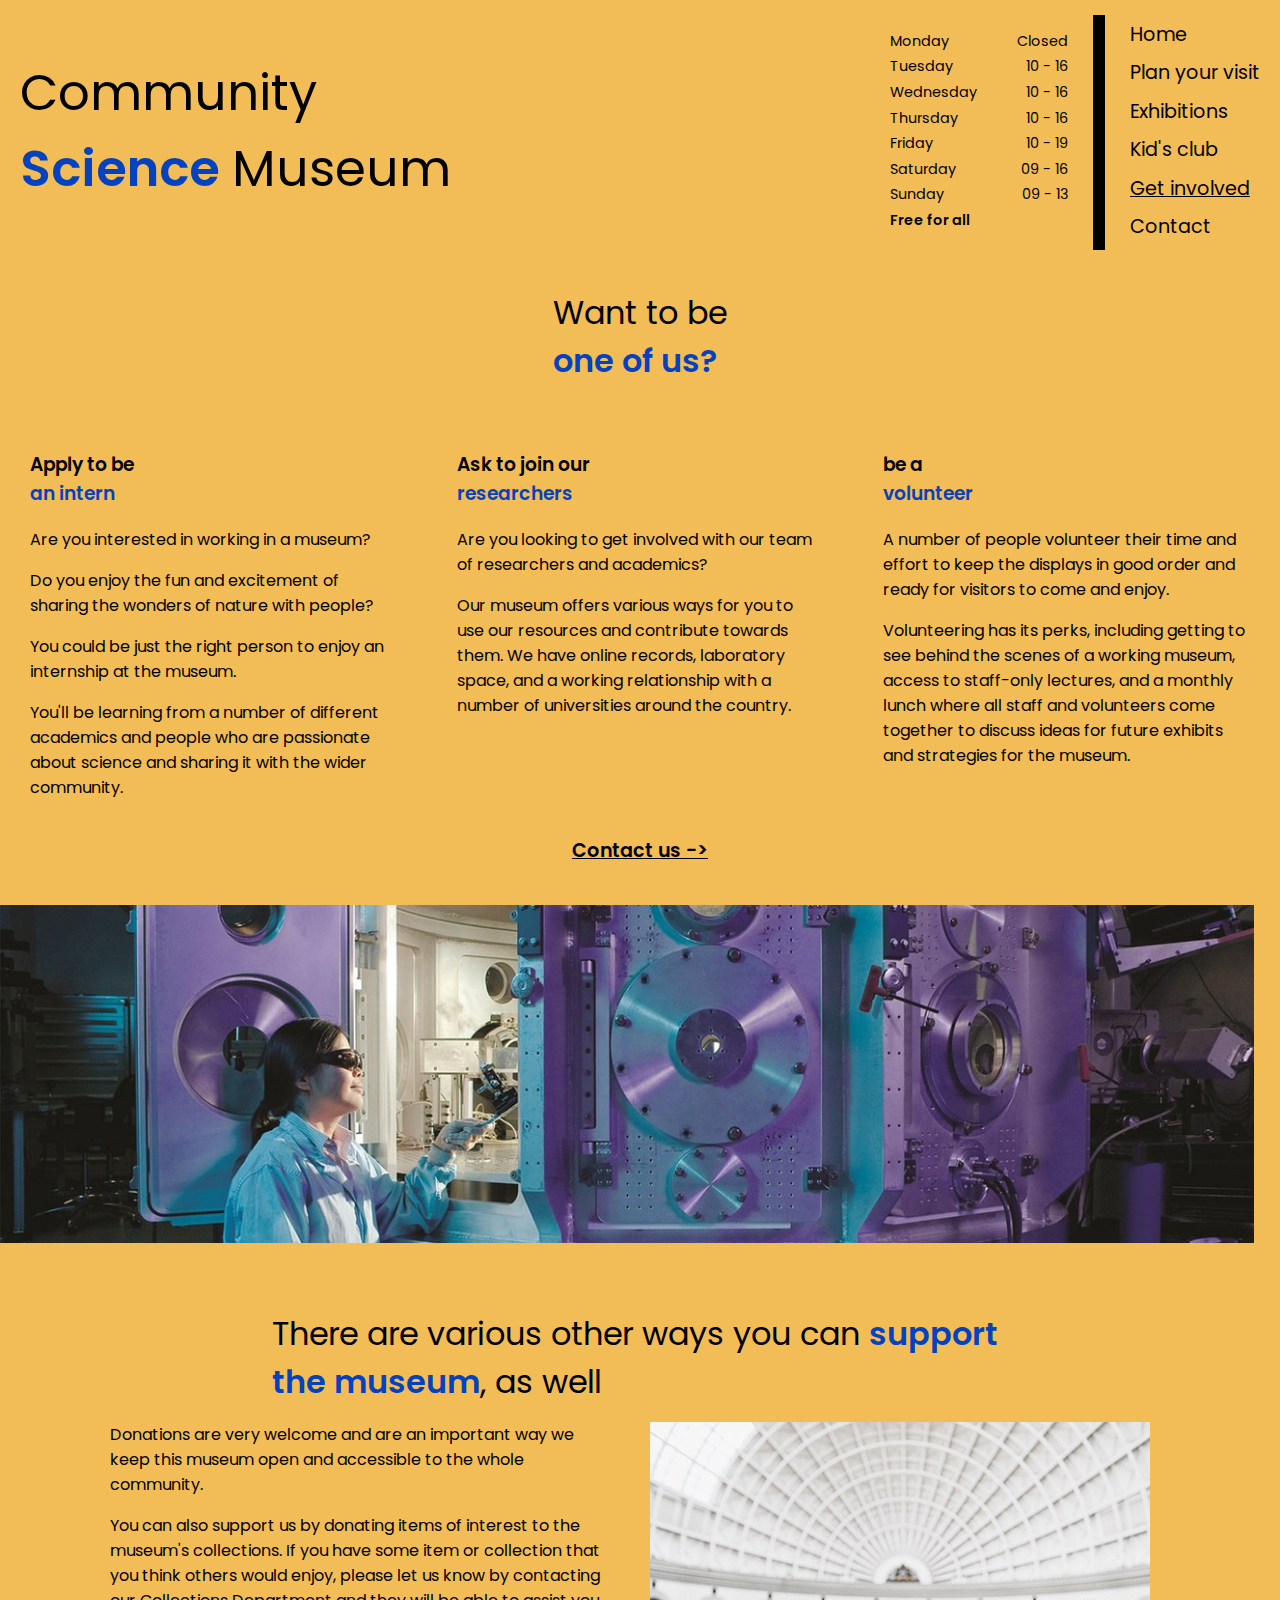
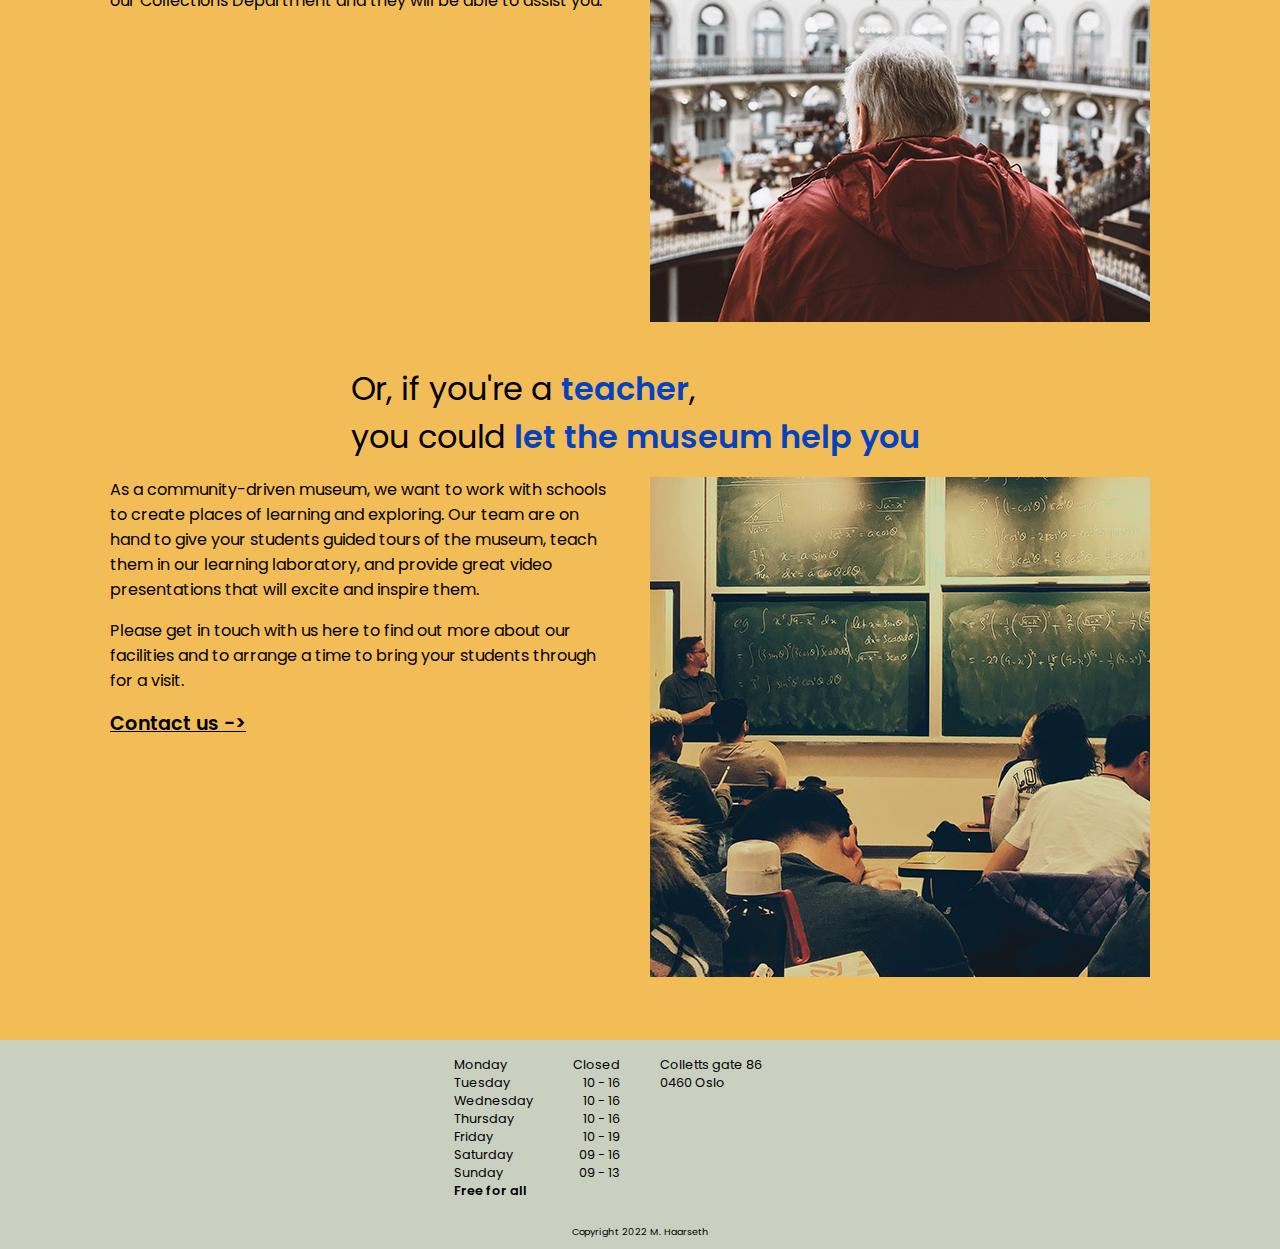
<file: support.html>
<!DOCTYPE html>
<html lang="en">
<head>
    <meta charset="UTF-8">
    <meta http-equiv="X-UA-Compatible" content="IE=edge">
    <meta name="viewport" content="width=device-width, initial-scale=1.0">
    <meta name="description" content="The Community Science Museum - An interactive science museum with over thousand exhibits. We accept applications for internships, volunteering and researchers wanting to join the team. Financial support or contributions ot the collection is appreciated.">
    <link href="css/styles.css" rel="stylesheet">
    <link rel="preconnect" href="https://fonts.googleapis.com">
    <link rel="preconnect" href="https://fonts.gstatic.com" crossorigin>
    <link href="https://fonts.googleapis.com/css2?family=Poppins:wght@400;600;700&display=swap" rel="stylesheet">
    <title>The Community Science Museum | Get involved</title>
</head>
<body class="support-body">
    <header>
        <nav>
            <h1 class="nav-heading">
                Community 
                <span class="support-nav-heading-highlight line-break">Science <span class="no-highlight">Museum</span></span>
            </h1>
            <div class="opening-hours">
                <div class="admission">
                    <div class="opening-hours-days">
                        <ul>
                            <li>Monday</li>
                            <li>Tuesday</li>
                            <li>Wednesday</li>
                            <li>Thursday</li>
                            <li>Friday</li>
                            <li>Saturday</li>
                            <li>Sunday</li>
                            <li class="free-highlight">Free for all</li>
                        </ul>
                    </div>
                    <div class="opening-hours-times">
                        <ul>
                            <li>Closed</li>
                            <li>10 - 16</li>
                            <li>10 - 16</li>
                            <li>10 - 16</li>
                            <li>10 - 19</li>
                            <li>09 - 16</li>
                            <li>09 - 13</li>
                        </ul>
                    </div>
                </div>
            </div>
            <div class="nav-menu">
                <div class="nav-divider"></div>
                    <ul>
                        <li><a href="index.html">Home</a></li>
                        <li><a href="visit.html">Plan your visit</a></li>
                        <li><a href="exhibitions.html">Exhibitions</a></li>
                        <li><a href="kids.html">Kid's club</a></li>
                        <li class="current">Get involved</li>
                        <li><a href="contact.html">Contact</a></li>
                    </ul>
            </div>
        </nav>
    </header>
    <main>
        <section class="support-container">
            <h2>Want to be <br> <span class="h-highlight">one of us?</span></h2>
            <div class="support-cards-container">
                <div class="support-card">
                    <div class="card-headline-container">
                    <h3>Apply to be<br><span class="h-highlight">an intern</span></h3>
                    </div>
                    <div class="card-copy-container">
                        <p>
                            Are you interested in working in a museum?
                        </p>
                        <p>
                            Do you enjoy the fun and excitement of
                            sharing the wonders of nature with people?
                        </p>
                        <p>
                            You could be just the right person to enjoy an
                            internship at the museum.
                        </p>
                        <p>
                            You'll be learning from a number of different
                            academics and people who are passionate
                            about science and sharing it with the
                            wider community.
                        </p>
                    </div>
                </div>
                <div class="support-card">
                    <div class="card-headline-container">
                    <h3>Ask to join our<br><span class="h-highlight">researchers</span></h3>
                    </div>
                    <div class="card-copy-container">
                        <p>
                            Are you looking to get involved with our
                            team of researchers and academics?
                        </p>
                        <p>
                            Our museum offers various ways for you
                            to use our resources and contribute towards
                            them. We have online records, laboratory
                            space, and a working relationship with a
                            number of universities around the country.
                        </p>
                    </div>
                    </div>
                <div class="support-card">
                    <div class="card-headline-container">
                    <h3>be a<br><span class="h-highlight">volunteer</span></h3>
                    </div>
                    <div class="card-copy-container">
                        <p>
                            A number of people volunteer their time
                            and effort to keep the displays in good
                            order and ready for visitors to come and
                            enjoy. 
                        </p>
                        <p>
                            Volunteering has its perks, including
                            getting to see behind the scenes of a
                            working museum, access to staff-only
                            lectures, and a monthly lunch where all
                            staff and volunteers come together to
                            discuss ideas for future exhibits and
                            strategies for the museum.
                        </p>
                    </div>
                </div>
            </div>
            <a href="contact.html" class="page-link">Contact us -></a>
            <div class="narrow-image-img support-narrow-img">
                <img src="images/person-in-lab.jpg" alt="Person working in a turbine">
            </div>
        </section>
        <section class="other-support-container">
            <h2>
                There are various other ways you can <span class="h-highlight">support<br>
                the museum</span>, as well
            </h2>
            <div class="image-and-text-share">
                <div class="image-and-text-share-copy">
                    <p>
                        Donations are very welcome and are an important way
                        we keep this museum open and accessible to the whole
                        community. 
                    </p>
                    <p>
                        You can also support us by donating items of interest to
                        the museum's collections. If you have some item or
                        collection that you think others would enjoy, please
                        let us know by contacting our Collections Department
                        and they will be able to assist you.
                    </p>
                </div>
                    <figure class="image-and-text-share-img">
                        <img src="images/person-in-hall-square.jpg" alt="A person looking at the museum hall">
                    </figure>
            </div>
            <h2>
                Or, if you're a <span class="h-highlight">teacher</span>,<br>
                you could <span class="h-highlight">let the museum help you</span>
            </h2>
            <div class="image-and-text-share">
                <div class="image-and-text-share-copy">
                    <p>
                        As a community-driven museum, we want to work
                        with schools to create places of learning and exploring.
                        Our team are on hand to give your students guided tours
                        of the museum, teach them in our learning laboratory,
                        and provide great video presentations that will excite and
                        inspire them.
                    </p>
                    <p>
                        Please get in touch with us here to find out more
                        about our facilities and to arrange a time to bring
                        your students through for a visit.
                    </p>
                    <a href="contact.html" class="page-link">Contact us -></a>
                </div>
                    <figure class="image-and-text-share-img">
                        <img src="images/class-tour.jpg" alt="Class on guided tour of the museum">
                    </figure>
            </div>
        </section>
    </main>
    <footer>
        <div class="footer-opening-hours">
            <div class="footer-admission">
                <div class="footer-opening-hours-days">
                    <ul>
                        <li>Monday</li>
                        <li>Tuesday</li>
                        <li>Wednesday</li>
                        <li>Thursday</li>
                        <li>Friday</li>
                        <li>Saturday</li>
                        <li>Sunday</li>
                        <li class="free-highlight">Free for all</li>
                    </ul>
                </div>
                <div class="footer-opening-hours-times">
                    <ul>
                        <li>Closed</li>
                        <li>10 - 16</li>
                        <li>10 - 16</li>
                        <li>10 - 16</li>
                        <li>10 - 19</li>
                        <li>09 - 16</li>
                        <li>09 - 13</li>
                    </ul>
                </div>
            </div>
            <div class="footer-adress">
                <ul>
                    <li>Colletts gate 86</li>
                    <li>0460 Oslo</li>
                </ul>
            </div>
        </div>
    <div class="copyright">
        <p>Copyright 2022 M. Haarseth</p>
    </div>
    </footer>
</body>
</html>
</file>
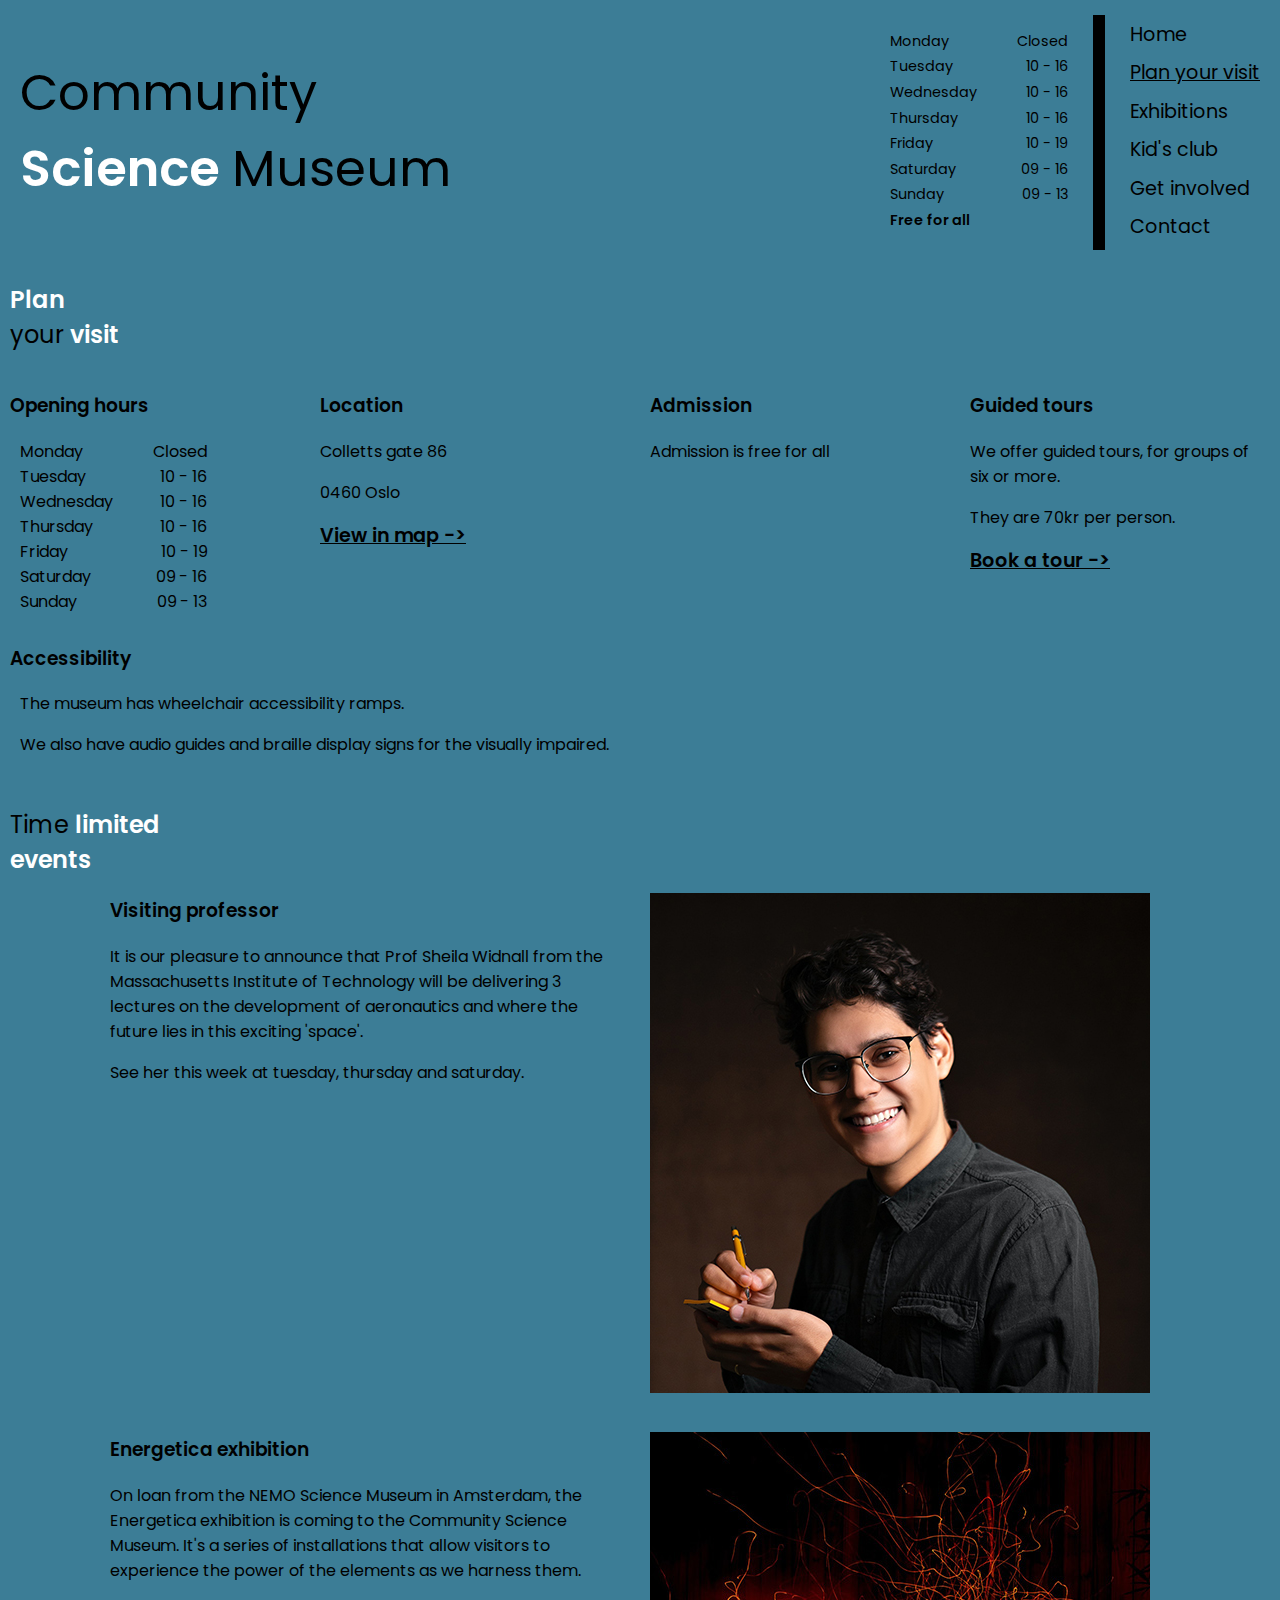
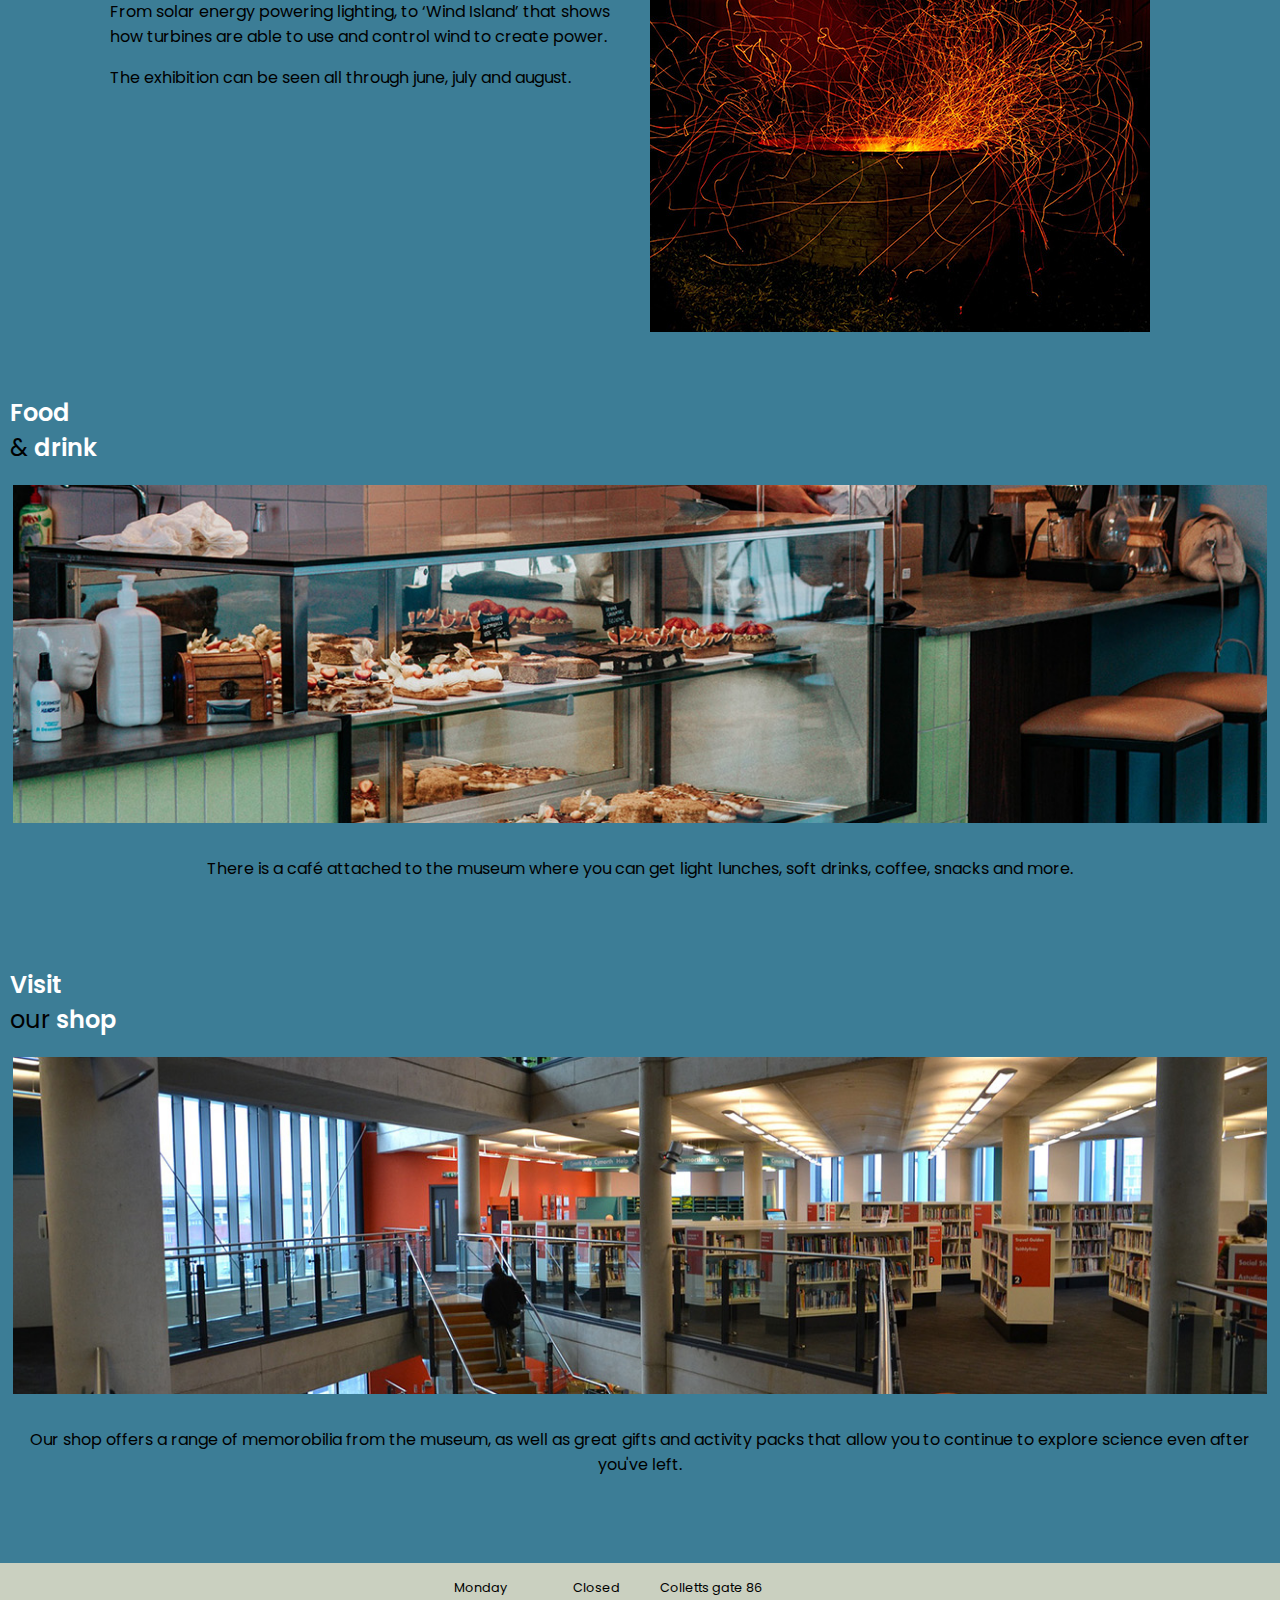
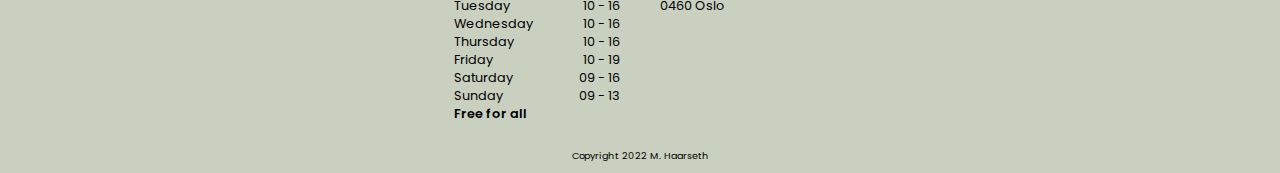
<file: visit.html>
<!DOCTYPE html>
<html lang="en">
<head>
    <meta charset="UTF-8">
    <meta http-equiv="X-UA-Compatible" content="IE=edge">
    <meta name="viewport" content="width=device-width, initial-scale=1.0">
    <meta name="description" content="The Community Science Museum - An interactive science museum with over thousand exhibits. We are open all days except monday, and admission is free for all.">
    <link href="css/styles.css" rel="stylesheet">
    <link rel="preconnect" href="https://fonts.googleapis.com">
    <link rel="preconnect" href="https://fonts.gstatic.com" crossorigin>
    <link href="https://fonts.googleapis.com/css2?family=Poppins:wght@400;600;700&display=swap" rel="stylesheet">
    <title>The Community Science Museum | Plan your visit</title>
</head>
<body class="visit-body">
    <header>
        <nav>
            <h1 class="nav-heading">
                Community 
                <span class="visit-nav-heading-highlight line-break">Science <span class="no-highlight">Museum</span></span>
            </h1>
            <div class="opening-hours">
                <div class="admission">
                    <div class="opening-hours-days">
                        <ul>
                            <li>Monday</li>
                            <li>Tuesday</li>
                            <li>Wednesday</li>
                            <li>Thursday</li>
                            <li>Friday</li>
                            <li>Saturday</li>
                            <li>Sunday</li>
                            <li class="free-highlight">Free for all</li>
                        </ul>
                    </div>
                    <div class="opening-hours-times">
                        <ul>
                            <li>Closed</li>
                            <li>10 - 16</li>
                            <li>10 - 16</li>
                            <li>10 - 16</li>
                            <li>10 - 19</li>
                            <li>09 - 16</li>
                            <li>09 - 13</li>
                        </ul>
                    </div>
                </div>
            </div>
            <div class="nav-menu">
                <div class="nav-divider"></div>
                    <ul>
                        <li><a href="index.html">Home</a></li>
                        <li class="current">Plan your visit</li>
                        <li><a href="exhibitions.html">Exhibitions</a></li>
                        <li><a href="kids.html">Kid's club</a></li>
                        <li><a href="support.html">Get involved</a></li>
                        <li><a href="contact.html">Contact</a></li>
                    </ul>
            </div>
        </nav>
    </header>
    <main>
        <section class="visit-admission">
            <h2>
                <span class="h-highlight">Plan </span><br>
                your <span class="h-highlight">visit</span>
            </h2>
            <section class="admission-container">
                <div class="admission-hours-location-wrapper">
                    <div class="admission-hours">
                        <h3>Opening hours</h3>
                        <div class="opening-hours-wrapper">
                            <div class="admission-hours-days">
                                <ul>
                                    <li>Monday</li>
                                    <li>Tuesday</li>
                                    <li>Wednesday</li>
                                    <li>Thursday</li>
                                    <li>Friday</li>
                                    <li>Saturday</li>
                                    <li>Sunday</li>
                                </ul>
                            </div>
                            <div class="admission-hours-times">
                                <ul>
                                    <li>Closed</li>
                                    <li>10 - 16</li>
                                    <li>10 - 16</li>
                                    <li>10 - 16</li>
                                    <li>10 - 19</li>
                                    <li>09 - 16</li>
                                    <li>09 - 13</li>
                                </ul>
                            </div>
                        </div>
                    </div>
                    <div class="admission-location">
                        <h3>Location</h3>
                        <div class="location-adress">
                            <p>
                                Colletts gate 86
                            </p>
                            <p>
                                0460 Oslo
                            </p>
                            <a href="https://goo.gl/maps/47ABH6wEBJBaqGSY6" class="page-link" target="_blank">View in map -></a>
                        </div>
                    </div>
                </div>
                <div class="admission-price-tours-wrapper">
                    <div class="admission-price">
                        <h3>Admission</h3>
                        <div class="admission-price-copy">
                            <p>
                                Admission is free for all
                            </p>
                        </div>
                    </div>
                    <div class="admission-tours">
                        <h3>Guided tours</h3>
                        <div class="admission-tours-copy">
                            <p>
                                We offer guided tours, for groups of six or more.
                            </p>
                            <p>
                                They are 70kr per person.
                            </p>
                            <a href="contact.html" class="page-link">Book a tour -></a>
                        </div>
                    </div>
                </div>
            </section>
            <div class="admission-accessibility">
                <h3>Accessibility</h3>
                <div class="admission-accessibility-copy">
                    <p>
                        The museum has wheelchair accessibility ramps.
                    </p>
                    <p>
                        We also have audio guides and braille display signs
                        for the visually impaired.
                    </p>
                </div>
            </div>
        </section>
        <section class="limited-events-container">
            <h2>
                Time <span class="h-highlight"> limited </span><br>
                <span class="h-highlight">events</span>
            </h2>
            <div class="image-and-text-share">
                <div class="image-and-text-share-copy">
                    <h3>Visiting professor</h3>
                    <p>
                        It is our pleasure to announce that Prof Sheila Widnall from the
                        Massachusetts Institute of Technology will be delivering 3 lectures
                        on the development of aeronautics and where the future lies in this
                        exciting 'space'.
                    </p>
                    <p>
                        See her this week at tuesday, thursday and saturday.
                    </p>
                </div>
                    <figure class="image-and-text-share-img">
                        <img src="images/visiting-professor.jpg" alt="The visiting professor Sheila Widnall">
                    </figure>
            </div>
            <div class="image-and-text-share">
                <div class="image-and-text-share-copy">
                    <h3>Energetica exhibition</h3>
                    <p>
                        On loan from the NEMO Science Museum in Amsterdam,
                        the Energetica exhibition is coming to the Community Science
                        Museum. It's a series of installations that allow visitors to
                        experience the power of the elements as we harness them.
                    </p>
                    <p>
                        From solar energy powering lighting, to ‘Wind Island’ that shows
                        how turbines are able to use and control wind to create power.
                    </p>
                    <p>
                        The exhibition can be seen all through june, july and august.
                    </p>
                </div>
                    <figure class="image-and-text-share-img">
                        <img src="images/element-fire.jpg" alt="A pan of fire">
                    </figure>
            </div>
        </section>
            <section class="narrow-image">
                <div class="narrow-image-container">
                    <h2>
                        <span class="h-highlight">Food </span><br>
                        & <span class="h-highlight">drink</span>
                    </h2>
                    <div class="narrow-image-img">
                        <img src="images/museum-cafe.jpg" alt="Some cakes and food from the museum cafe.">
                    </div>
                    <div class="narrow-image-copy">
                        <p>
                            There is a café attached to the museum where you can get light lunches,
                            soft drinks, coffee, snacks and more.
                        </p>

                    </div>
                </div>
            </section>
            <section class="narrow-image">
                <div class="narrow-image-container">
                    <h2>
                        <span class="h-highlight">Visit </span><br>our 
                        <span class="h-highlight">shop</span>
                    </h2>
                    <div class="narrow-image-img">
                        <img src="images/museum-shop.jpg" alt="An overview of our big merchandise shop">
                    </div>
                    <div class="narrow-image-copy">
                        <p>
                            Our shop offers a range of memorobilia from the museum, as well as great
                            gifts and activity packs that allow you to continue to explore science even
                            after  you've left.
                        </p>

                    </div>
                </div>
            </section>

    </main>
    <footer>
        <div class="footer-opening-hours">
            <div class="footer-admission">
                <div class="footer-opening-hours-days">
                    <ul>
                        <li>Monday</li>
                        <li>Tuesday</li>
                        <li>Wednesday</li>
                        <li>Thursday</li>
                        <li>Friday</li>
                        <li>Saturday</li>
                        <li>Sunday</li>
                        <li class="free-highlight">Free for all</li>
                    </ul>
                </div>
                <div class="footer-opening-hours-times">
                    <ul>
                        <li>Closed</li>
                        <li>10 - 16</li>
                        <li>10 - 16</li>
                        <li>10 - 16</li>
                        <li>10 - 19</li>
                        <li>09 - 16</li>
                        <li>09 - 13</li>
                    </ul>
                </div>
            </div>
            <div class="footer-adress">
                <ul>
                    <li>Colletts gate 86</li>
                    <li>0460 Oslo</li>
                </ul>
            </div>
        </div>
    <div class="copyright">
        <p>Copyright 2022 M. Haarseth</p>
    </div>
    </footer>
</body>
</html>
</file>
<file: css/styles.css>
@import "index.css";
@import "kids.css";
@import "support.css";
@import "visit.css";
@import "contact.css";
@import "variables.css";
@import "exhibitions.css";

html {
    font-family: 'Poppins', sans-serif;
}

body {
    margin: 0;
    display: grid;
    min-height: 100vh;
    grid-template-rows: auto 1fr auto;
  }

/* Navigation bar */

nav {
    max-width: 1300px;
    margin: 0 auto;
    display: grid;
    grid-template-columns: 1fr auto auto;
    align-items: center;
    padding: 0 20px;
}

.nav-menu {
    display: flex;
    flex-direction: row;
}

nav ul {
    list-style-type: none;
   }

.nav-heading {
    font-size: var(--heading-size-desktop);
    align-items: center;
}

.opening-hours {
    display: flex;
    flex-direction: column;
    align-items: center;
}

.admission {
    display: flex;
    flex-direction: row;
}

.opening-hours li {
    line-height: 1.6rem;
    font-size: 0.9rem;
}

.free-highlight {
    font-weight: var(--font-highlight-weight);
}

.opening-hours-times {
    text-align: right;
}

.nav-divider {
    width: 12px;
    height: 235px;
    background-color: black;
    margin: 15px 25px 0 25px;
}

.nav-menu ul {
    padding-left: 0;
}

.nav-menu li {
    line-height: 2em;
    font-size: 1.2rem;
}

.nav-menu a {
    text-decoration: none;
    color: black;
}

.nav-menu a:hover {
    text-decoration: underline;
}

.nav-menu a:active {
    text-decoration: underline;
}

.nav-menu a:visited {
    text-decoration: none;
}

nav .current {
    text-decoration: underline;
}

/* Footer */

.footer-opening-hours {
    display: grid;
    grid-template-columns: 1fr 1fr;
}

.footer-opening-hours-times {
    text-align: right;
    
}

.footer-admission {
    display: flex;
    flex-direction: row;
    justify-content: flex-end;
    margin-right: 20px;
}

footer ul {
    list-style-type: none;
}

footer li {
    font-size: 0.8rem;
}

footer {
    background-color: var(--index-bg-color);
    margin-top: 40px;
}

.footer-adress ul {
    padding: 0;
    margin-left: 20px;
}

footer .copyright {
    font-size: 0.6rem;
    text-align: center;
}

/* Miscellanous global styles */

h1 {
    font-size: 2.5rem;
    font-weight: 400;
}

h2 {
    font-weight: 400;
}

h3 {
    font-weight: 600;
}

.page-link {
    font-size: 1.2rem;
    color: black;
    font-weight: var(--font-link-weight);
}

.h-highlight {
    font-weight: var(--font-highlight-weight);
}

/* Global text */

.line-break {
    display: block;
}

.no-highlight {
    color: var(--global-font-color);
    font-weight: 400;
}

/* narrow images covering page */

.narrow-image {
    display: flex;
    flex-direction: column;
    padding: 20px 0;
}

.narrow-image-container {
    margin: 0 auto;
    text-align: center;
}

.narrow-image h2 {
    padding-left: 10px;
    text-align: left;
}

.narrow-image-copy p {
    padding: 10px;
    max-width: 1300px;
}

.narrow-image-img {
    max-width: 1300px;
}

.narrow-image-img img {
    width: 98%;
}

/* Image and text sharing width */

.image-and-text-share {
    display: flex;
    flex-direction: row;
    max-width: 1300px;
    margin: 0 auto;
    justify-content: center;
}

.image-and-text-share-copy {
    max-width: 500px;
    padding-left: 20px;
    text-align: left;
}

.image-and-text-share p {
    max-width: 100%;
}

.image-and-text-share-img {
    max-width: 500px;
}

.image-and-text-share-img img {
    max-width: 100%;
}

/* 1576px height and below */

@media only screen and (max-height: 1080px) {
.news-left,
.news-right {
    font-size: 0.9rem;
}

}
/* 800px height and below */

@media only screen and (max-height: 810px) {
    .news-left,
    .news-right,
    .news h2,
    .news h3,
    .news a {
        font-size: 0.9rem;
    }

    .news h2 {
        margin-bottom: 5px;
    }
}

/* 375px height and below */

@media only screen and (max-height: 428px) {
    .news,
    .top-background {
        display: none;
    }
}

/* 857px and below */

@media only screen and (max-width: 857px) {
    .nav-heading {
        font-size: var(--heading-size-tablet);
    }

    .opening-hours li {
        line-height: 1.1rem;
        font-size: 0.7rem;
    }

    .nav-divider {
        width: 8px;
        height: 160px;
    }

    .nav-menu li {
        line-height: 2.1em;
        font-size: 0.8rem;
    }

    .admission-container {
        flex-direction: column;
    }
}

/* 750px and below */

@media only screen and (max-width: 750px) {
    .news p, .news a {
        font-size: 0.8rem;
        margin-top: 0;
    }

    .image-and-text-share {
        flex-wrap: wrap-reverse;
    }

    .image-and-text-share-copy {
        margin: 0 20px;
    }

}

/* 593px and above */
@media only screen and (min-width: 593px) {
    .admission-box {
        display: none;
    }

    .news-mobile {
        display: none;
    }
}

/* 592px and below */

@media only screen and (max-width: 592px) {
    .nav-heading {
        font-size: var(--heading-size-mobile);
      }

    .opening-hours {
        display: none;
    }

    .nav-divider {
        width: 5px;
        height: 160px;
    }

    .nav-menu li {
        font-size: 0.8rem;
    }

    .page-link {
        font-size: 0.9rem;
    }

    /* Home */

    .top-background {
        height: 60vh;
    }

    .admission-box ul {
        padding: 0;
    }

    .opening-hours-times-box li {
        text-align: right;
    }

    .news-container-mobile {
        display: flex;
        flex-direction: column;
        max-width: 400px;
        margin: 0 auto;
    }

    .news-mobile h2 {
        margin: 40px 0 0 10px;
    }

    .news-mobile .h-highlight {
        color: var(--index-font-highlight);
    }

    .news-mobile h3 {
        margin-left: 10px;
        margin-top: 30px;
    }

    .news-mobile p,
    .news-mobile a {
        padding: 0 40px;
    }

    .news {
        max-width: 780px;
        max-height: 220px;
        align-self: center;
    }

    .news h2, 
    .news-container {
        display: none;
    }

    .news-left-mobile h3,
    .news-right-mobile h3 {
        padding-left: 30px;
    }

    .index-exhibitions-boxes {
        flex-direction: column;
    }

    /* Kid's club */

    .kids-club h1 {
        font-size: 2rem;
    }

    /* Plan your visit */

     .admission-price p{
        padding-left: 10px;
    }

    /* Get involved */

    .support-cards-container {
        flex-direction: column;
    }

    /* footer */

    footer li {
        font-size: 0.6rem;
    }
    
    footer .copyright {
        font-size: 0.6rem;
    }


}
</file>
